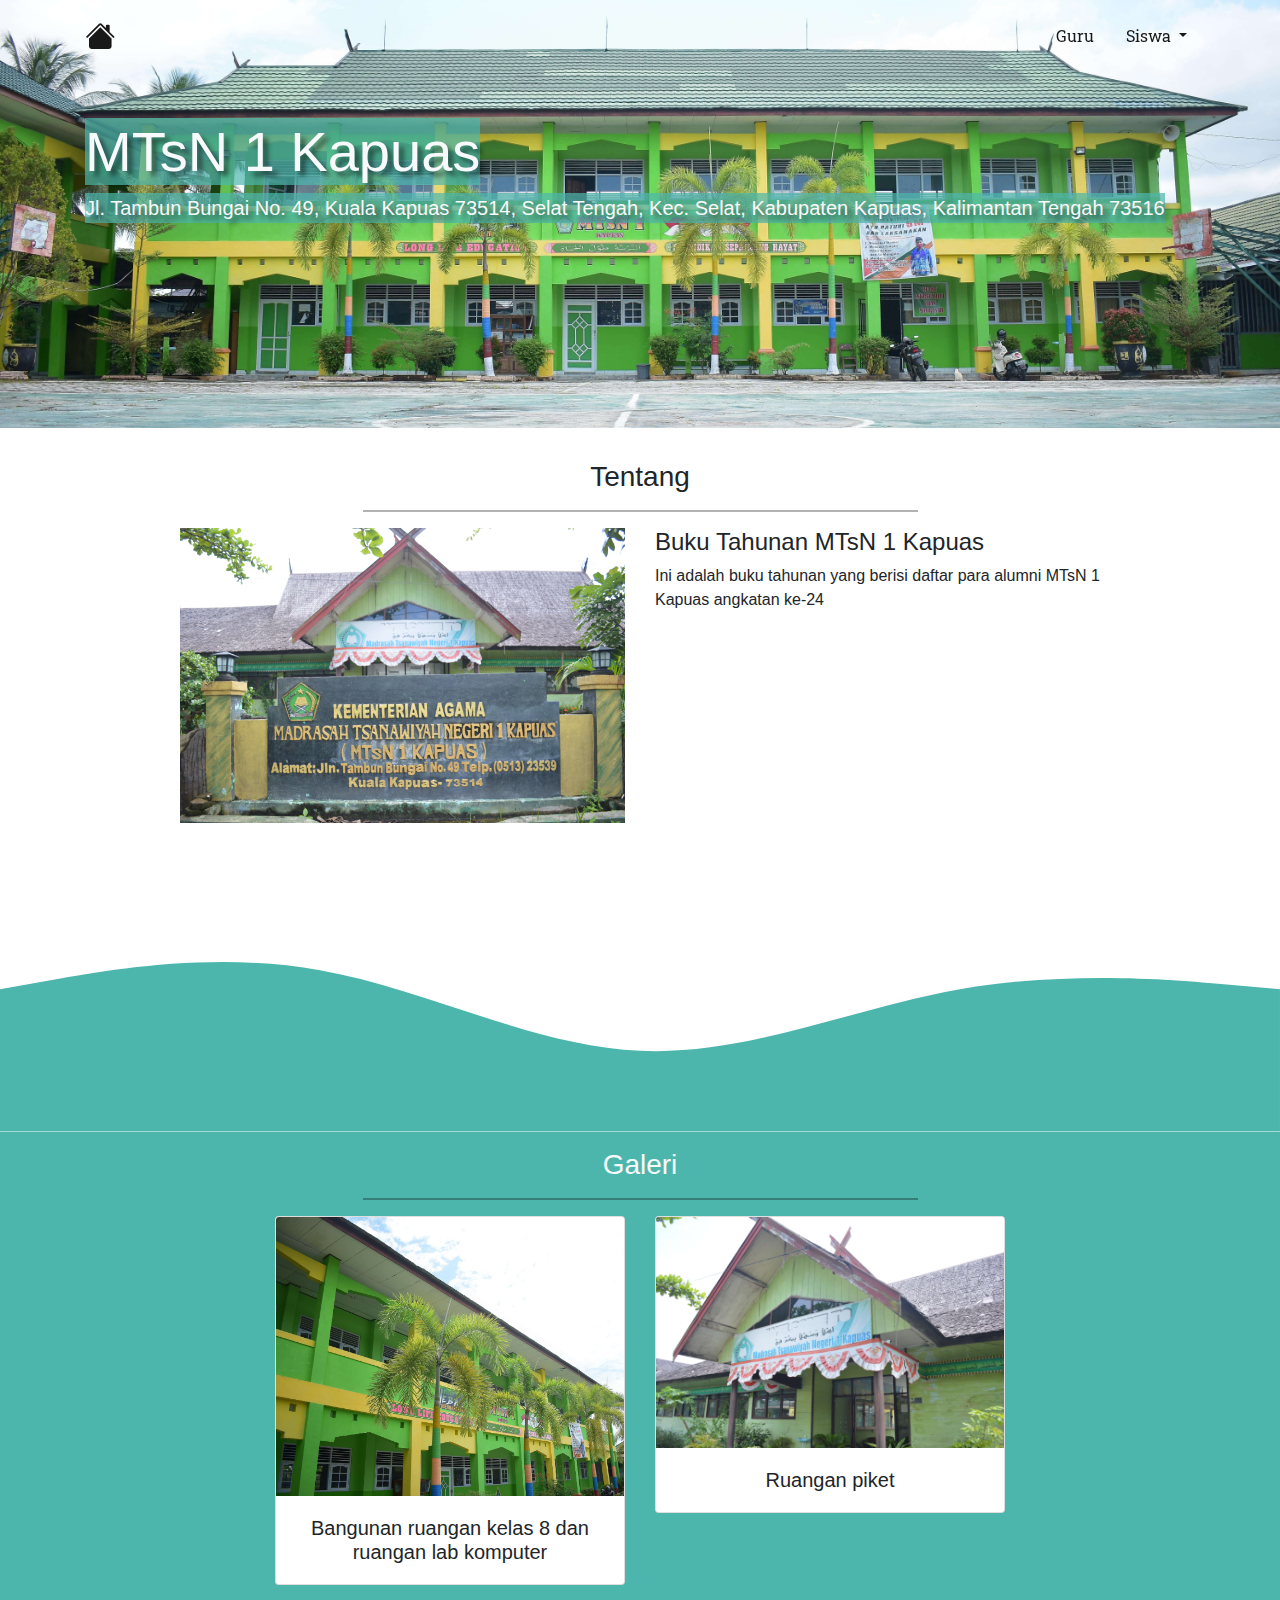
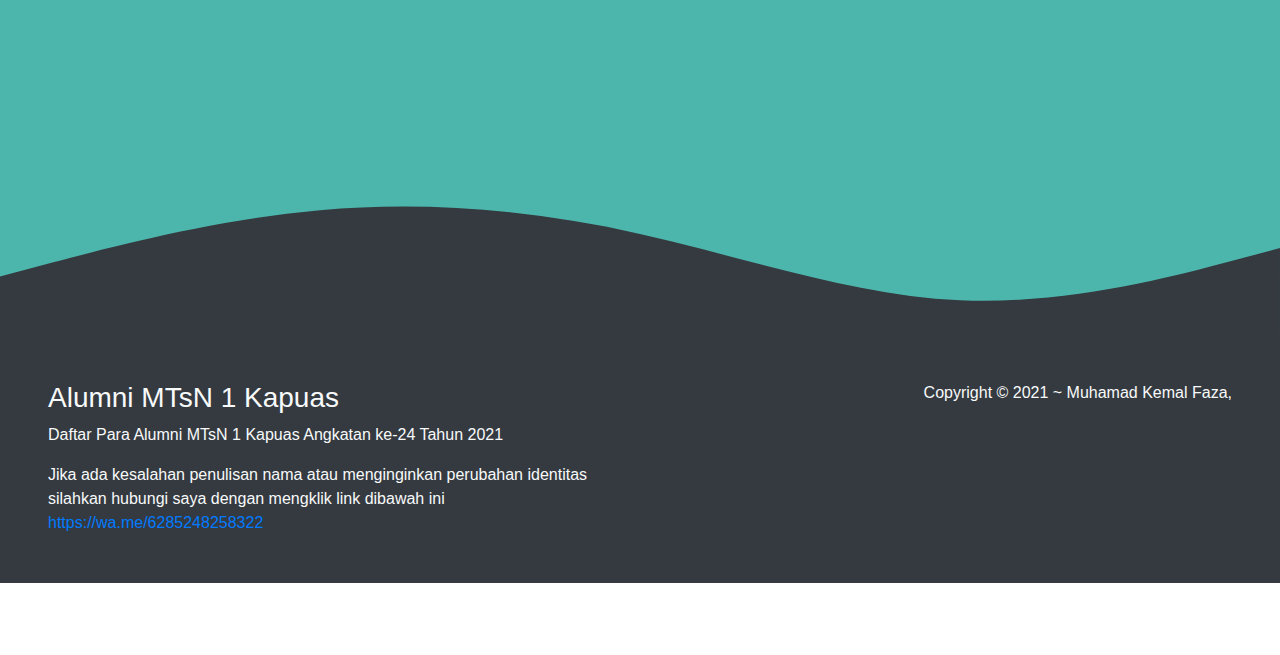
<file: index.html>
<!DOCTYPE html>
<html lang="en">

	<head>
		<!-- Required meta tags -->
		<meta charset="utf-8">
		<meta name="viewport" content="width=device-width, initial-scale=1, shrink-to-fit=no">
		<meta name="description" content="Alumni MTsN 1 Kapuas Angkatan ke-24">
		<meta name="keywords" content="alumni mtsn 1 kapuas angkatan 24">

		<!-- Bootstrap CSS -->
		<link rel="stylesheet" href="css/bootstrap.min.css">

		<!-- Bootstrap Icons -->
		<link rel="stylesheet" href="https://cdn.jsdelivr.net/npm/bootstrap-icons@1.4.1/font/bootstrap-icons.css">

		<!-- Google Fonts -->
		<link rel="preconnect" href="https://fonts.gstatic.com">
		<link href="https://fonts.googleapis.com/css2?family=Roboto+Slab:wght@500&display=swap" rel="stylesheet">

		<!-- Favicon -->
		<link rel="shortcut icon" href="img/logo/favicon.ico">

		<!-- My CSS -->
		<link rel="stylesheet" href="css/style.css">

		<title>Alumni MTsN 1 Kapuas Angkatan ke-24</title>
	</head>

	<body>
		<!-- Navbar -->
		<nav class="navbar navbar-expand-lg navbar-light fixed-top">
			<div class="container">
				<a class="navbar-brand" href="">
					<i class="bi bi-house-fill"></i>
				</a>
				<button class="navbar-toggler" type="button" data-toggle="collapse" data-target="#navbarNavDropdown"
					aria-controls="navbarNavDropdown" aria-expanded="false" aria-label="Toggle navigation">
					<span class="navbar-toggler-icon"></span>
				</button>
				<div class="collapse navbar-collapse" id="navbarNavDropdown">
					<ul class="navbar-nav ml-auto">
						<li class="nav-item active mr-3">
							<a class="nav-link" href="guru.html">Guru</a>
						</li>
						<li class="nav-item dropdown active">
							<a class="nav-link dropdown-toggle" href="#" id="navbarDropdownMenuLink" role="button"
								data-toggle="dropdown" aria-haspopup="true" aria-expanded="false">
								Siswa
							</a>
							<div class="dropdown-menu" aria-labelledby="navbarDropdownMenuLink">
								<a class="dropdown-item" href="siswa/kelas91.html">Kelas 9-1</a>
								<a class="dropdown-item" href="siswa/kelas92.html">Kelas 9-2</a>
								<a class="dropdown-item" href="siswa/kelas93.html">Kelas 9-3</a>
								<a class="dropdown-item" href="siswa/kelas94.html">Kelas 9-4</a>
								<a class="dropdown-item" href="siswa/kelas95.html">Kelas 9-5</a>
								<a class="dropdown-item" href="siswa/kelas96.html">Kelas 9-6</a>
								<a class="dropdown-item" href="siswa/kelas97.html">Kelas 9-7</a>
								<a class="dropdown-item" href="siswa/kelas98.html">Kelas 9-8</a>
							</div>
						</li>
					</ul>
				</div>
			</div>
		</nav>
		<!-- Akhir Navbar -->

		<!-- Jumbotron -->
		<div class="jumbotron jumbotron-fluid">
			<div class="container text-light">
				<h1 class="display-4">MTsN 1 Kapuas</h1>
				<p class="lead">Jl. Tambun Bungai No. 49, Kuala Kapuas 73514, Selat Tengah, Kec. Selat, Kabupaten
					Kapuas, Kalimantan Tengah 73516</p>
			</div>
		</div>
		<!-- Akhir Jumbotron -->

		<!-- About -->
		<section class="about" id="about">
			<div class="container">
				<div class="row text-center">
					<div class="col">
						<h3>Tentang</h3>
						<hr>
					</div>
				</div>
				<div class="row justify-content-center">
					<div class="col-md-5 mb-4">
						<img src="img/home/about.jpg" class="img-fluid">
					</div>
					<div class="col-md-5">
						<h4>Buku Tahunan MTsN 1 Kapuas</h4>
						<p class="text-justify">Ini adalah buku tahunan yang berisi daftar para alumni MTsN 1 Kapuas
							angkatan ke-24</p>
					</div>
				</div>
			</div>
			<svg xmlns="http://www.w3.org/2000/svg" viewBox="0 0 1440 320">
				<path fill="#4db6ac" fill-opacity="1"
					d="M0,160L60,149.3C120,139,240,117,360,138.7C480,160,600,224,720,229.3C840,235,960,181,1080,160C1200,139,1320,149,1380,154.7L1440,160L1440,320L1380,320C1320,320,1200,320,1080,320C960,320,840,320,720,320C600,320,480,320,360,320C240,320,120,320,60,320L0,320Z">
				</path>
			</svg>
		</section>
		<!-- Akhir About -->

		<!-- Galeri -->
		<section class="galeri" id="galeri">
			<div class="container pb-5">
				<div class="row text-center pt-3 text-light">
					<div class="col">
						<h3>Galeri</h3>
						<hr>
					</div>
				</div>
				<div class="row text-center justify-content-center">
					<div class="col-md-4 mb-3">
						<div class="card">
							<img src="img/home/galeri1.jpg" class="card-img-top" alt="Bangunan kelas 8">
							<div class="card-body">
								<h5 class="card-text">Bangunan ruangan kelas 8 dan ruangan lab komputer</h5>
							</div>
						</div>
					</div>
					<div class="col-md-4 mb-3">
						<div class="card">
							<img src="img/home/galeri2.jpg" class="card-img-top" alt="Ruang piket">
							<div class="card-body">
								<h5 class="card-text">Ruangan piket</h5>
							</div>
						</div>
					</div>
				</div>
			</div>
			<svg xmlns="http://www.w3.org/2000/svg" viewBox="0 0 1440 320">
				<path fill="#343A40" fill-opacity="1"
					d="M0,256L60,240C120,224,240,192,360,181.3C480,171,600,181,720,208C840,235,960,277,1080,282.7C1200,288,1320,256,1380,240L1440,224L1440,320L1380,320C1320,320,1200,320,1080,320C960,320,840,320,720,320C600,320,480,320,360,320C240,320,120,320,60,320L0,320Z">
				</path>
			</svg>
		</section>
		<!-- Akhir Galeri -->

		<!-- Footer -->
		<footer>
			<div class="container-fluid bg-dark p-5 text-light">
				<div class="row">
					<div class="col">
						<h3>Alumni MTsN 1 Kapuas</h3>
						<p>Daftar Para Alumni MTsN 1 Kapuas Angkatan ke-24 Tahun 2021</p>
						<p class="mb-0">Jika ada kesalahan penulisan nama atau menginginkan perubahan identitas silahkan
							hubungi saya dengan mengklik link dibawah ini</p>
						<a href="https://wa.me/6285248258322" target="_blank">
							https://wa.me/6285248258322
						</a>
					</div>
					<div class="col">
						<p class="text-right">Copyright © 2021 ~ Muhamad Kemal Faza,</p>
					</div>
				</div>
			</div>
		</footer>
		<!-- Akhir Footer -->




		<!-- jQuery -->
		<script src="https://code.jquery.com/jquery-3.6.0.min.js"
			integrity="sha256-/xUj+3OJU5yExlq6GSYGSHk7tPXikynS7ogEvDej/m4=" crossorigin="anonymous"></script>

		<!-- Bootstrap Bundle -->
		<script src="js/bootstrap.bundle.min.js"></script>


		<!-- My Script -->
		<script src="js/script.js"></script>
	</body>

</html>
</file>
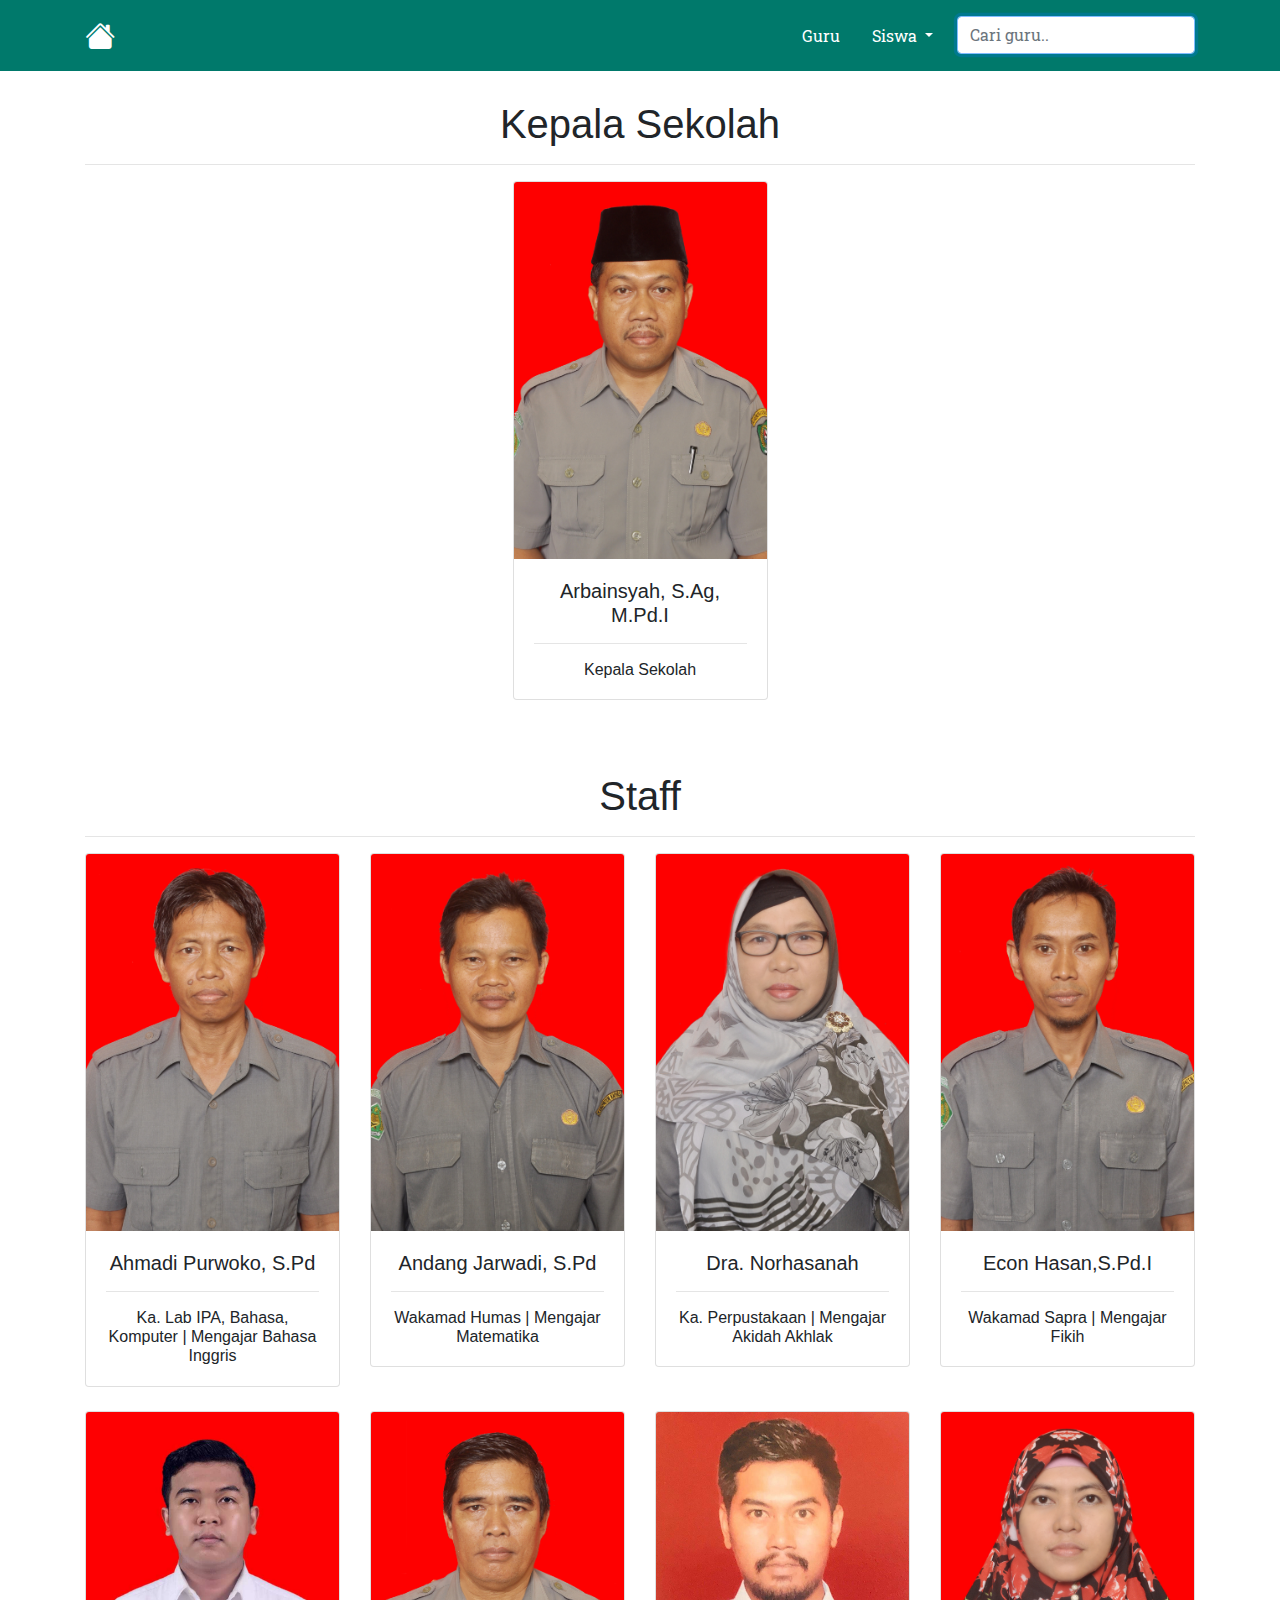
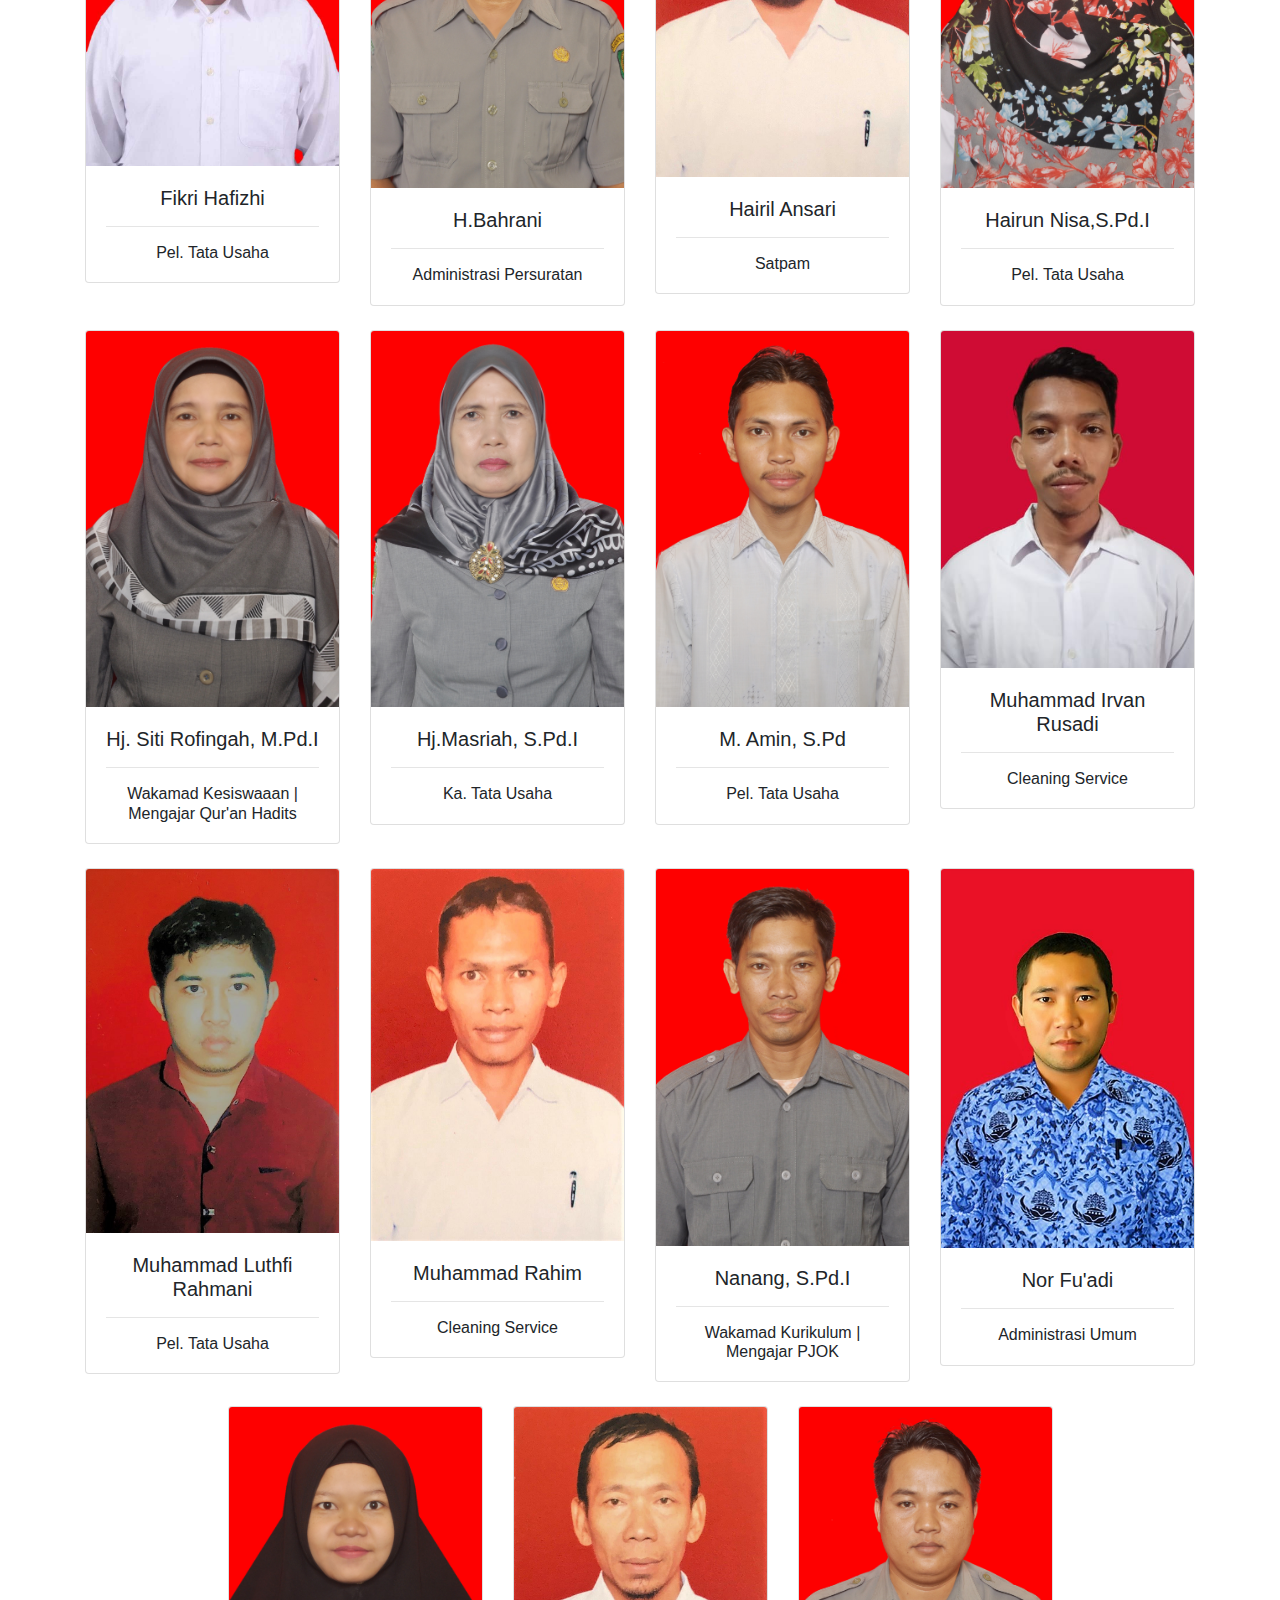
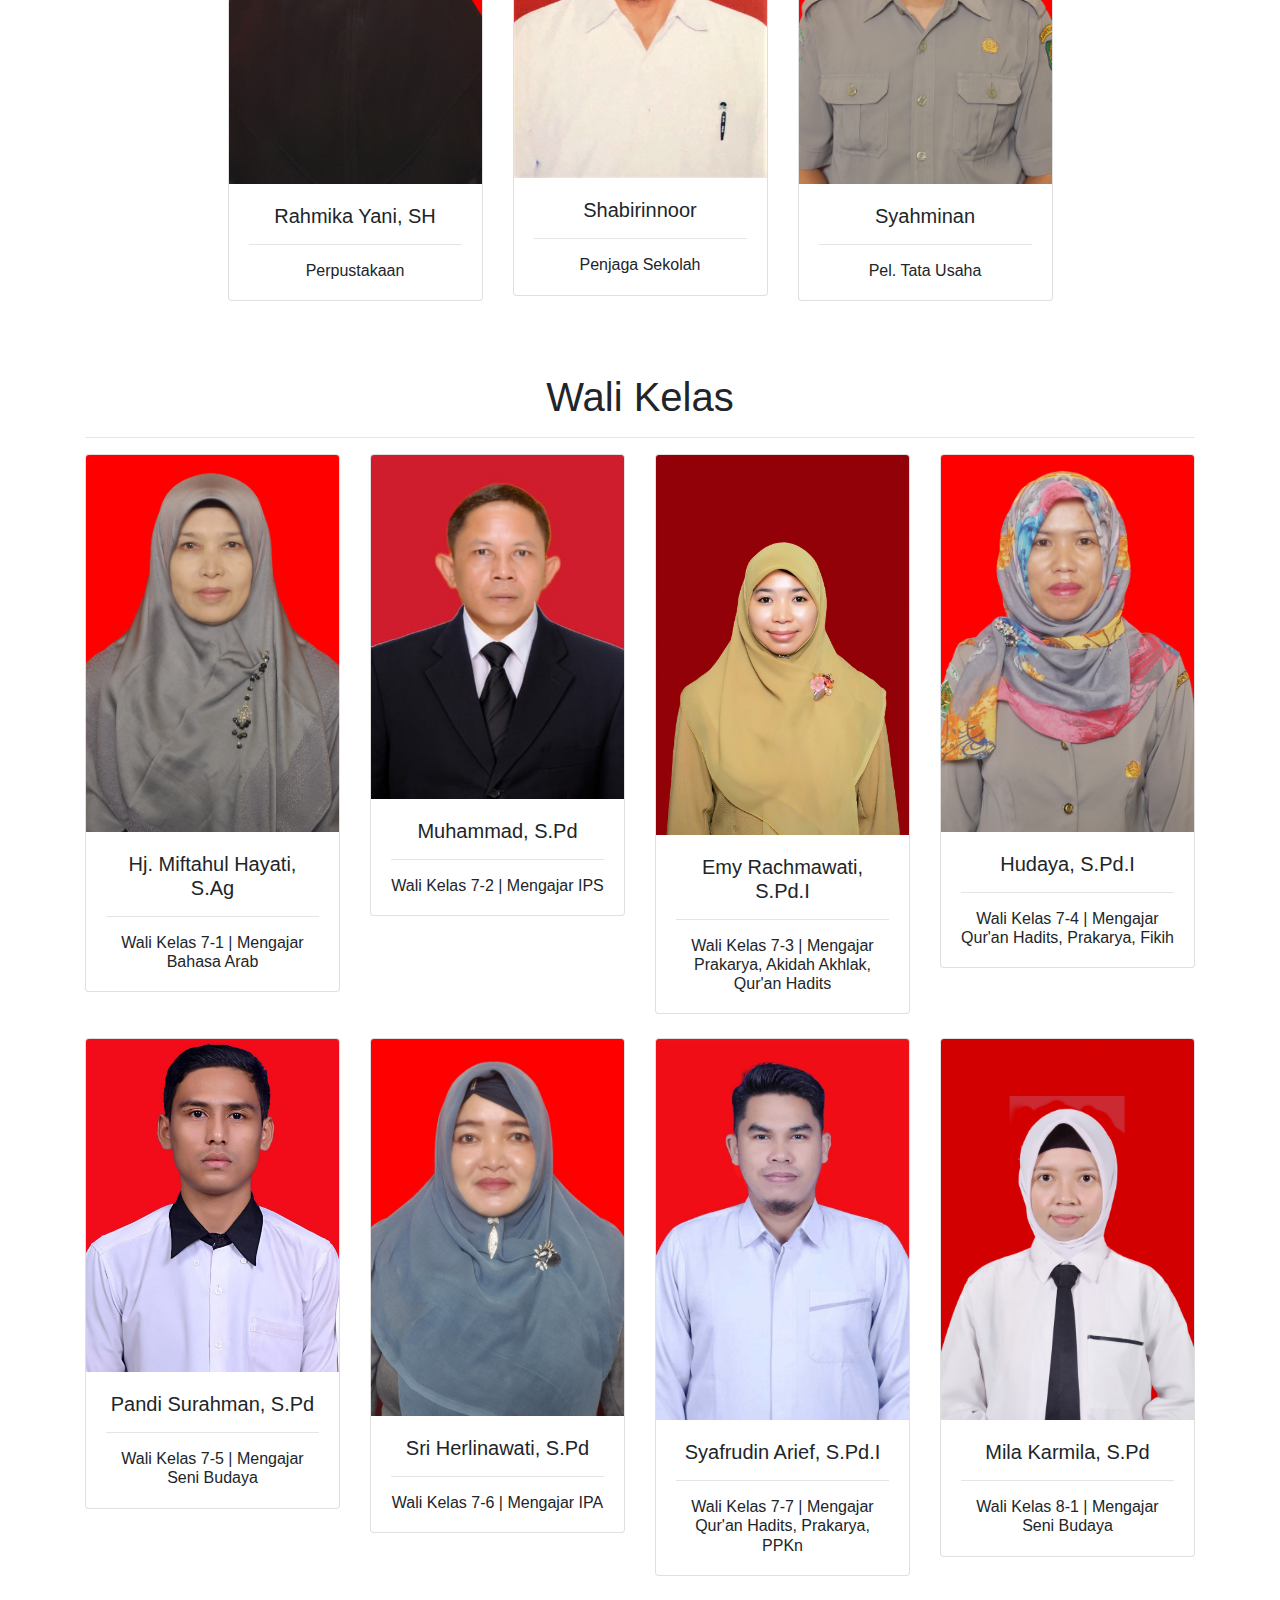
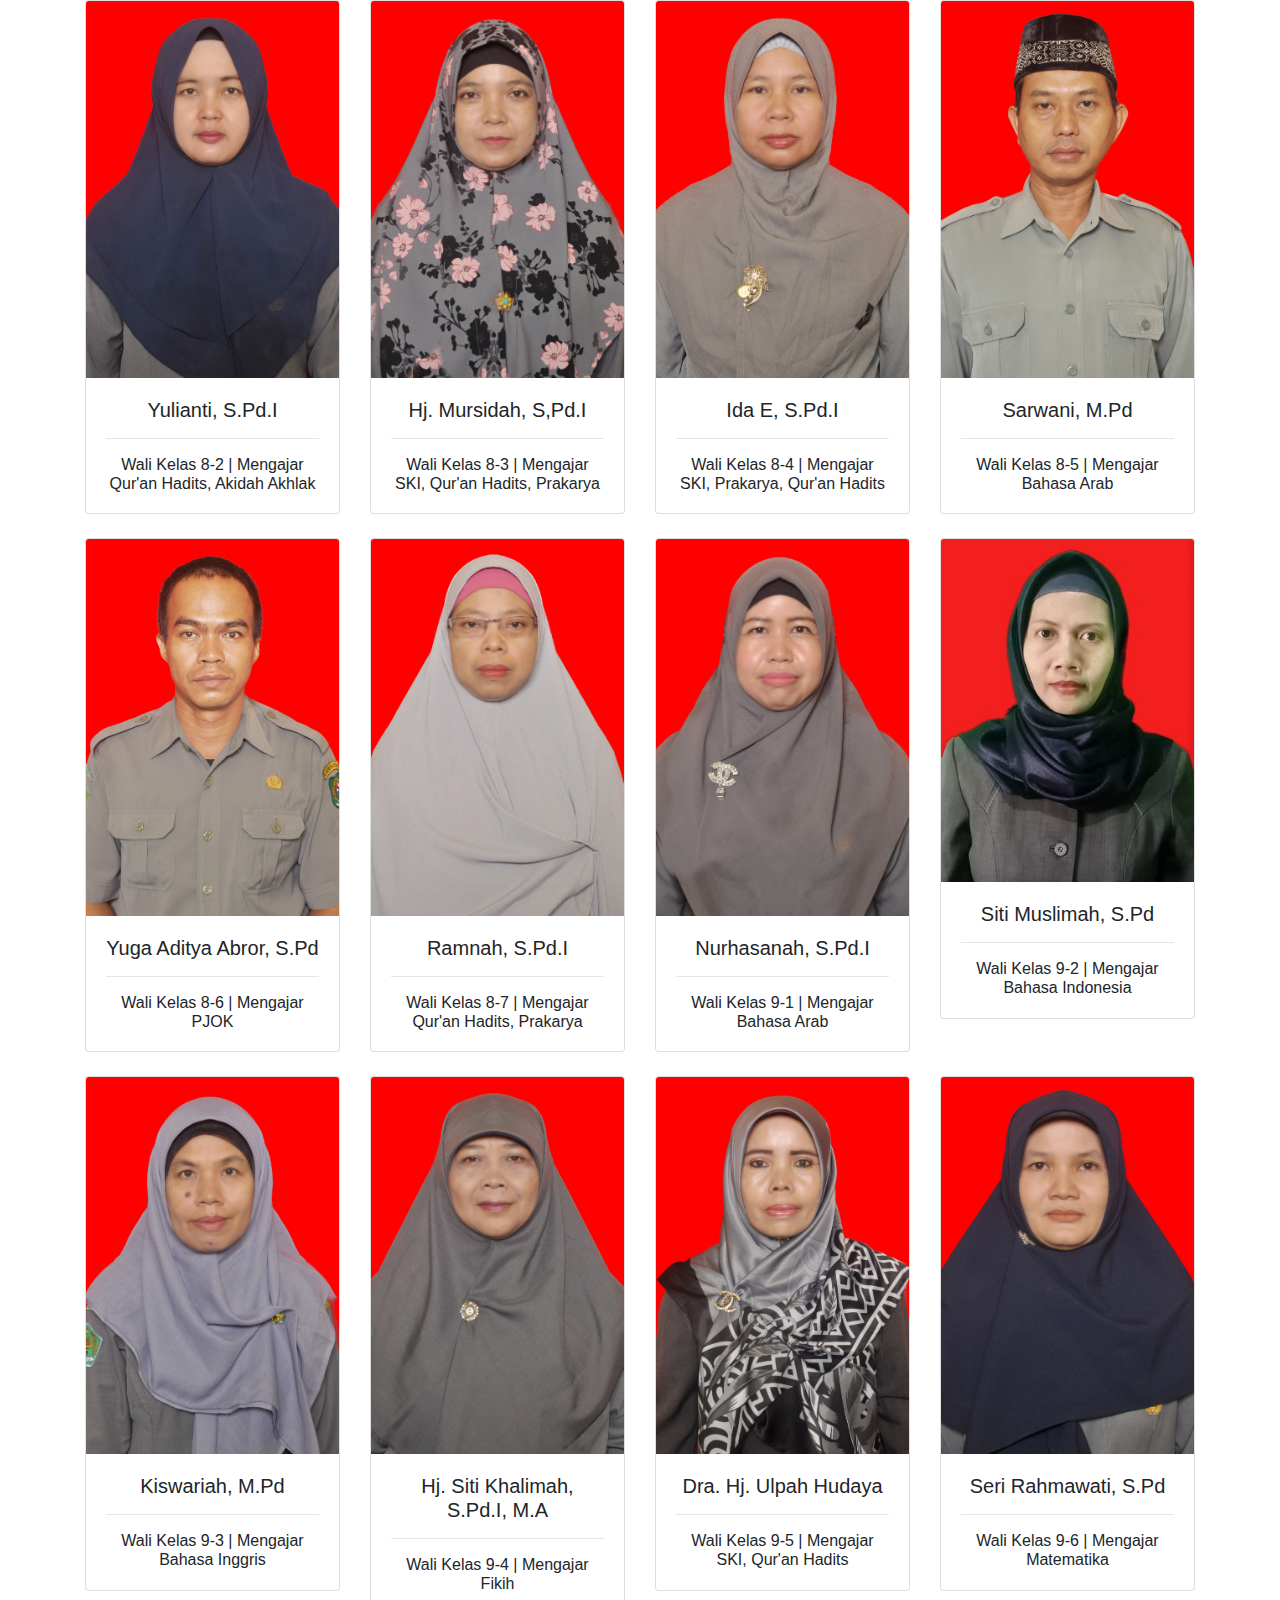
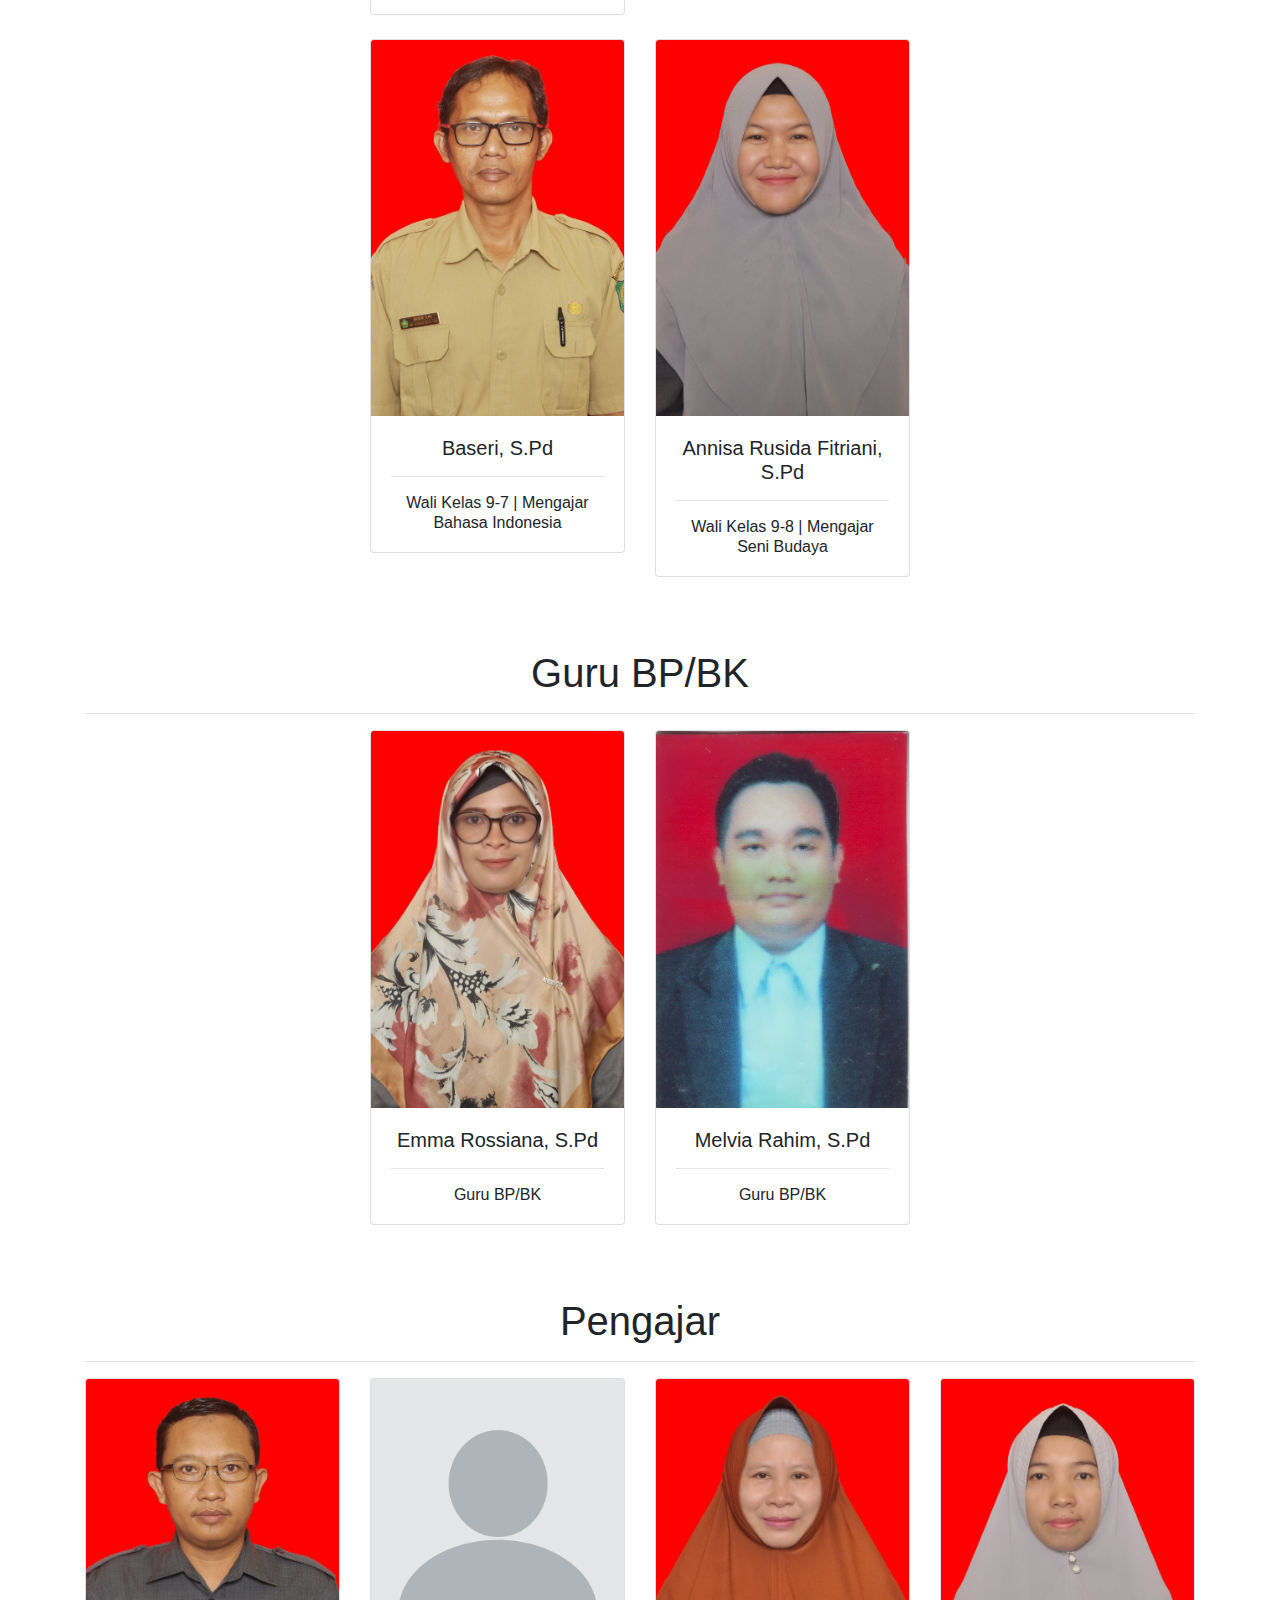
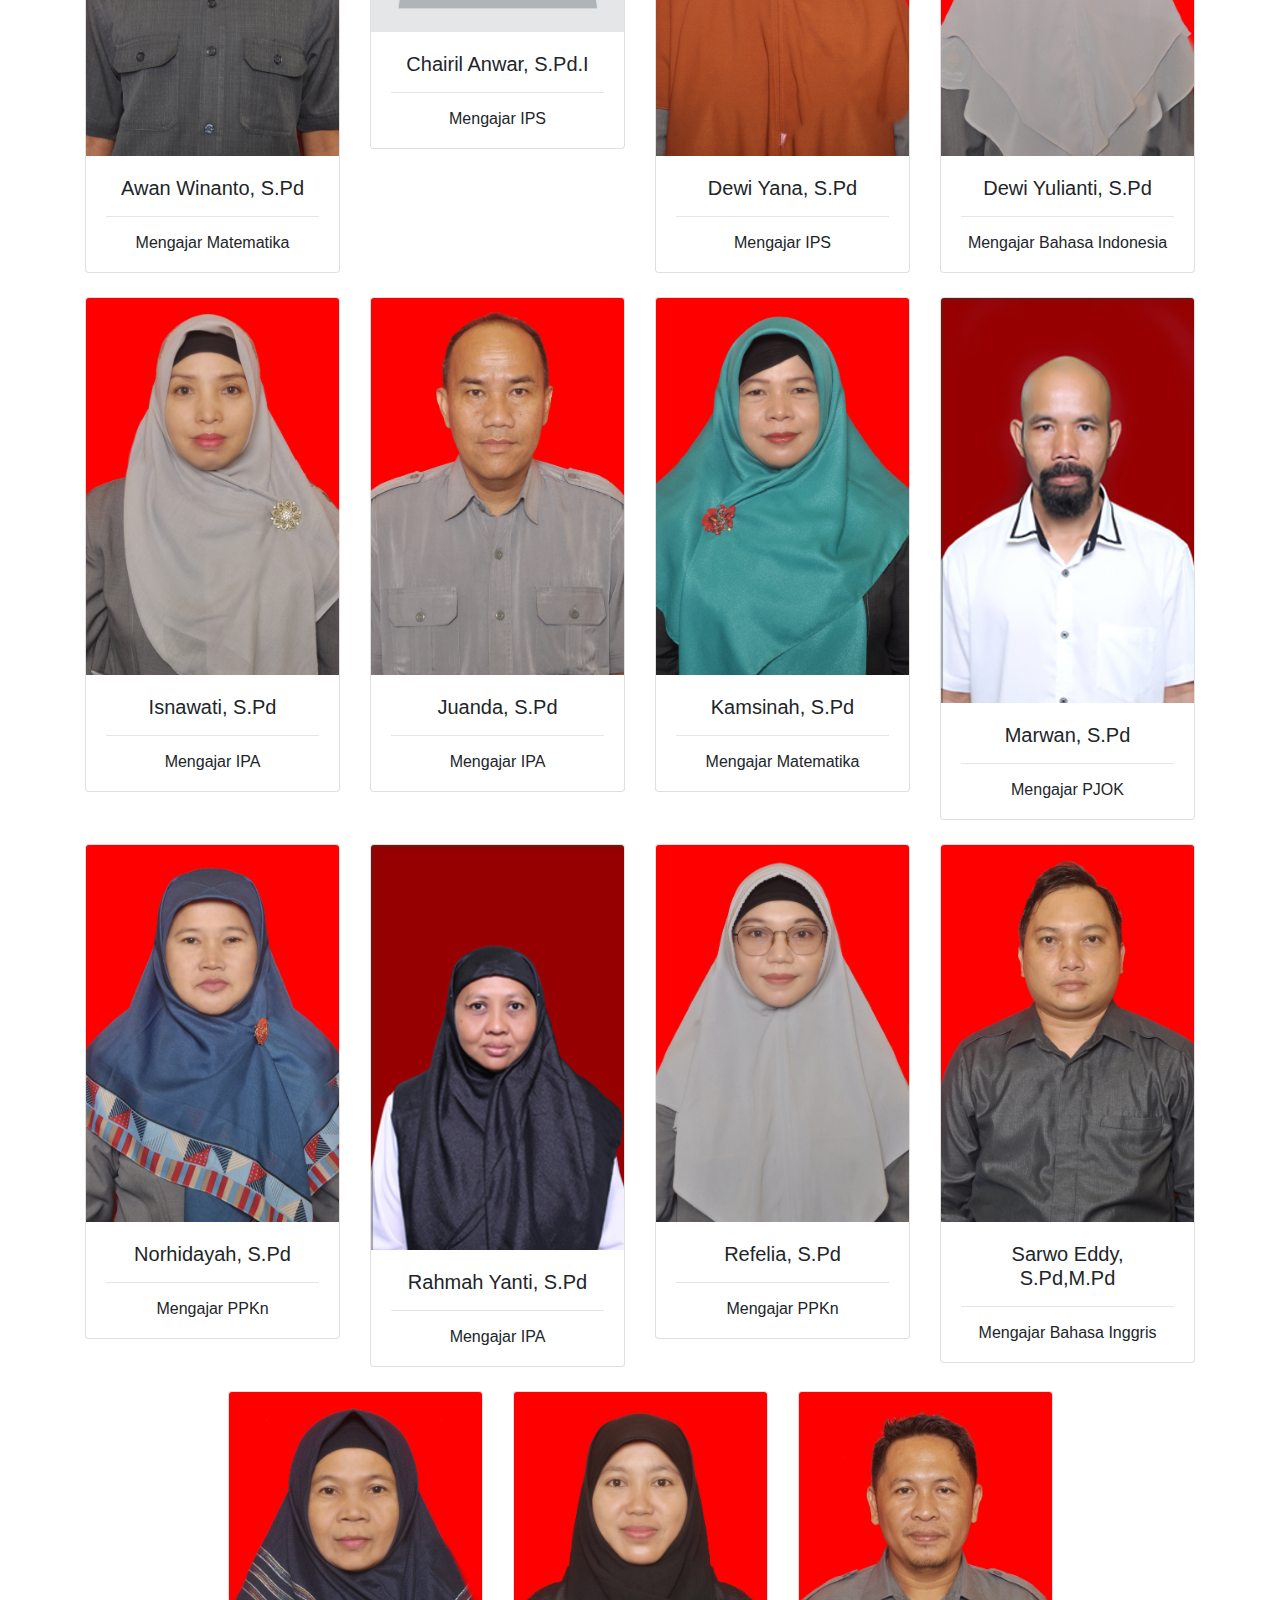
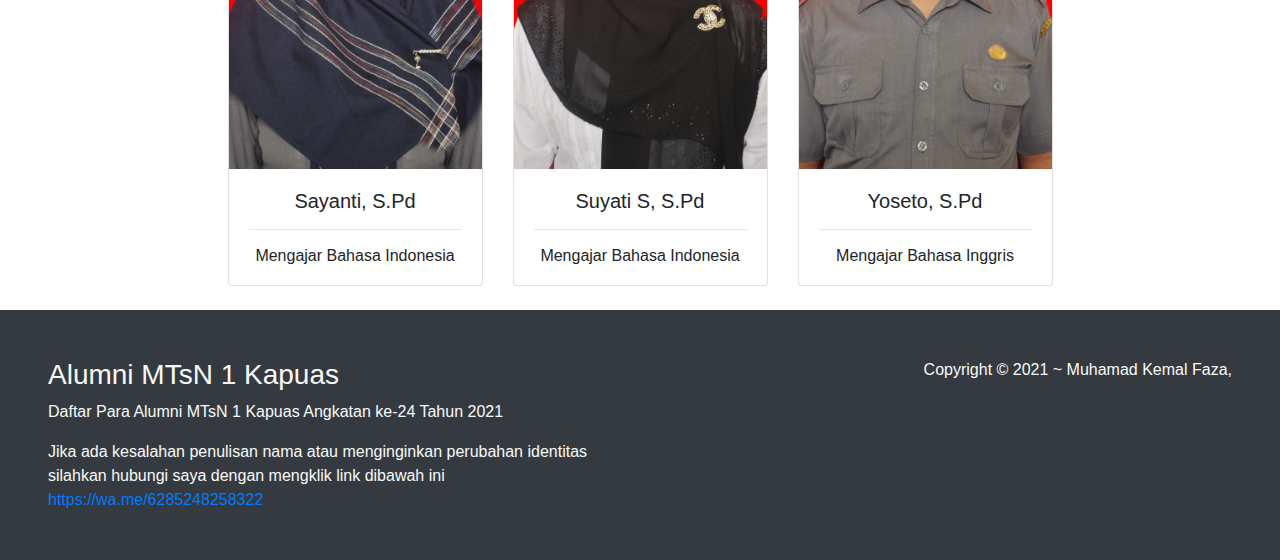
<file: guru.html>
<!DOCTYPE html>
<html lang="en">

	<head>
		<!-- Required meta tags -->
		<meta charset="utf-8">
		<meta name="viewport" content="width=device-width, initial-scale=1, shrink-to-fit=no">
		<meta name="description" content="Daftar Guru MTsN 1 Kapuas Tahun 2021">
		<meta name="keywords" content="daftar guru mtsn 1 kapuas 2021">

		<!-- Bootstrap CSS -->
		<link rel="stylesheet" href="css/bootstrap.min.css">

		<!-- Bootstrap Icons -->
		<link rel="stylesheet" href="https://cdn.jsdelivr.net/npm/bootstrap-icons@1.4.1/font/bootstrap-icons.css">

		<!-- Google Fonts -->
		<link rel="preconnect" href="https://fonts.gstatic.com">
		<link href="https://fonts.googleapis.com/css2?family=Roboto+Slab:wght@500&display=swap" rel="stylesheet">

		<!-- Favicon -->
		<link rel="shortcut icon" href="img/logo/favicon.ico">

		<!-- My CSS -->
		<link rel="stylesheet" href="css/guru.css">

		<title>Alumni MTsN 1 Kapuas Angkatan ke-24 | Daftar Guru</title>
	</head>

	<body>
		<!-- Navbar -->
		<nav class="navbar navbar-expand-lg navbar-dark fixed-top">
			<div class="container">
				<a class="navbar-brand" href="./">
					<i class="bi bi-house-fill"></i>
				</a>
				<button class="navbar-toggler" type="button" data-toggle="collapse" data-target="#navbarNavDropdown"
					aria-controls="navbarNavDropdown" aria-expanded="false" aria-label="Toggle navigation">
					<span class="navbar-toggler-icon"></span>
				</button>
				<div class="collapse navbar-collapse" id="navbarNavDropdown">
					<ul class="navbar-nav ml-auto">
						<li class="nav-item active mr-3">
							<a class="nav-link" href="">Guru</a>
						</li>
						<li class="nav-item dropdown active mr-3">
							<a class="nav-link dropdown-toggle" href="#" id="navbarDropdownMenuLink" role="button"
								data-toggle="dropdown" aria-haspopup="true" aria-expanded="false">
								Siswa
							</a>
							<div class="dropdown-menu mb-3" aria-labelledby="navbarDropdownMenuLink">
								<a class="dropdown-item" href="siswa/kelas91.html">Kelas 9-1</a>
								<a class="dropdown-item" href="siswa/kelas92.html">Kelas 9-2</a>
								<a class="dropdown-item" href="siswa/kelas93.html">Kelas 9-3</a>
								<a class="dropdown-item" href="siswa/kelas94.html">Kelas 9-4</a>
								<a class="dropdown-item" href="siswa/kelas95.html">Kelas 9-5</a>
								<a class="dropdown-item" href="siswa/kelas96.html">Kelas 9-6</a>
								<a class="dropdown-item" href="siswa/kelas97.html">Kelas 9-7</a>
								<a class="dropdown-item" href="siswa/kelas98.html">Kelas 9-8</a>
							</div>
						</li>
						<li class="nav-item">
							<div class="input-group">
								<input type="search" class="form-control" placeholder="Cari guru.." id="keyword"
									autocomplete="off" autofocus>
							</div>
						</li>
					</ul>
				</div>
			</div>
		</nav>
		<!-- Akhir Navbar -->

		<!-- Daftar Guru -->
		<div class="container" id="daftar-guru">
			<!-- Kepala Sekolah -->
			<div class="row text-center mt-5">
				<div class="col">
					<h1>Kepala Sekolah</h1>
					<hr>
				</div>
			</div>
			<div class="row justify-content-center" id="kepala-sekolah"></div>

			<!-- Staff -->
			<div class="row text-center mt-5">
				<div class="col">
					<h1>Staff</h1>
					<hr>
				</div>
			</div>
			<div class="row justify-content-center" id="staff"></div>

			<!-- Wali Kelas -->
			<div class="row text-center mt-5">
				<div class="col">
					<h1>Wali Kelas</h1>
					<hr>
				</div>
			</div>
			<div class="row justify-content-center" id="wali-kelas"></div>

			<!-- Guru BP/BK -->
			<div class="row text-center mt-5">
				<div class="col">
					<h1>Guru BP/BK</h1>
					<hr>
				</div>
			</div>
			<div class="row justify-content-center" id="guru-bp"></div>

			<!-- Guru Lainnya / Pengajar -->
			<div class="row text-center mt-5">
				<div class="col">
					<h1>Pengajar</h1>
					<hr>
				</div>
			</div>
			<div class="row justify-content-center" id="pengajar"></div>
		</div>
		<!-- Akhir Daftar Guru -->

		<!-- Footer -->
		<footer>
			<div class="container-fluid bg-dark p-5 text-light">
				<div class="row">
					<div class="col">
						<h3>Alumni MTsN 1 Kapuas</h3>
						<p>Daftar Para Alumni MTsN 1 Kapuas Angkatan ke-24 Tahun 2021</p>
						<p class="mb-0">Jika ada kesalahan penulisan nama atau menginginkan perubahan identitas silahkan
							hubungi saya dengan mengklik link dibawah ini</p>
						<a href="https://wa.me/6285248258322" target="_blank">
							https://wa.me/6285248258322
						</a>
					</div>
					<div class="col">
						<p class="text-right">Copyright © 2021 ~ Muhamad Kemal Faza,</p>
					</div>
				</div>
			</div>
		</footer>
		<!-- Akhir Footer -->

		<!-- Optional JavaScript; choose one of the two! -->

		<!-- Option 1: jQuery and Bootstrap Bundle (includes Popper) -->
		<script src="https://code.jquery.com/jquery-3.5.1.slim.min.js"
			integrity="sha384-DfXdz2htPH0lsSSs5nCTpuj/zy4C+OGpamoFVy38MVBnE+IbbVYUew+OrCXaRkfj"
			crossorigin="anonymous"></script>
		<script src="js/bootstrap.bundle.min.js"></script>

		<!-- jQuery -->
		<script src="https://code.jquery.com/jquery-3.6.0.min.js"
			integrity="sha256-/xUj+3OJU5yExlq6GSYGSHk7tPXikynS7ogEvDej/m4=" crossorigin="anonymous"></script>

		<!-- My Script -->
		<script src="js/guru.js"></script>
	</body>

</html>
</file>
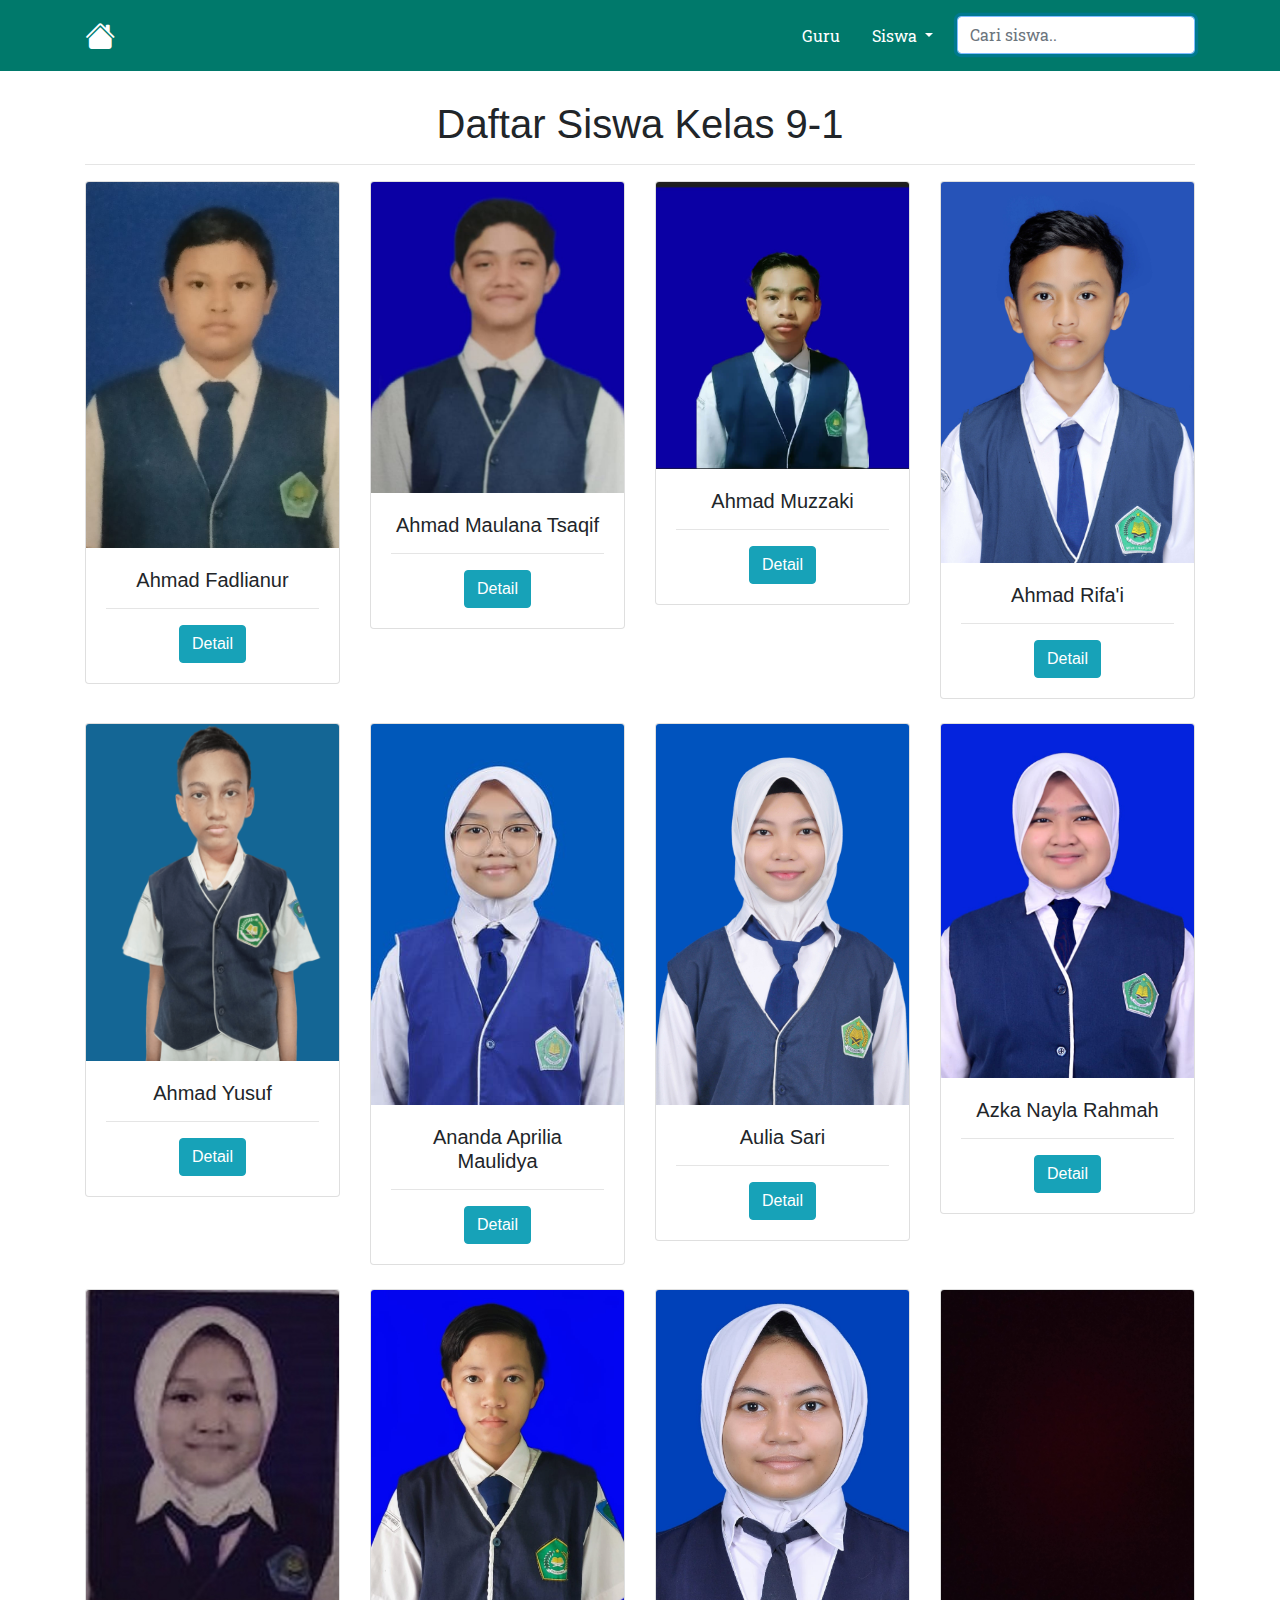
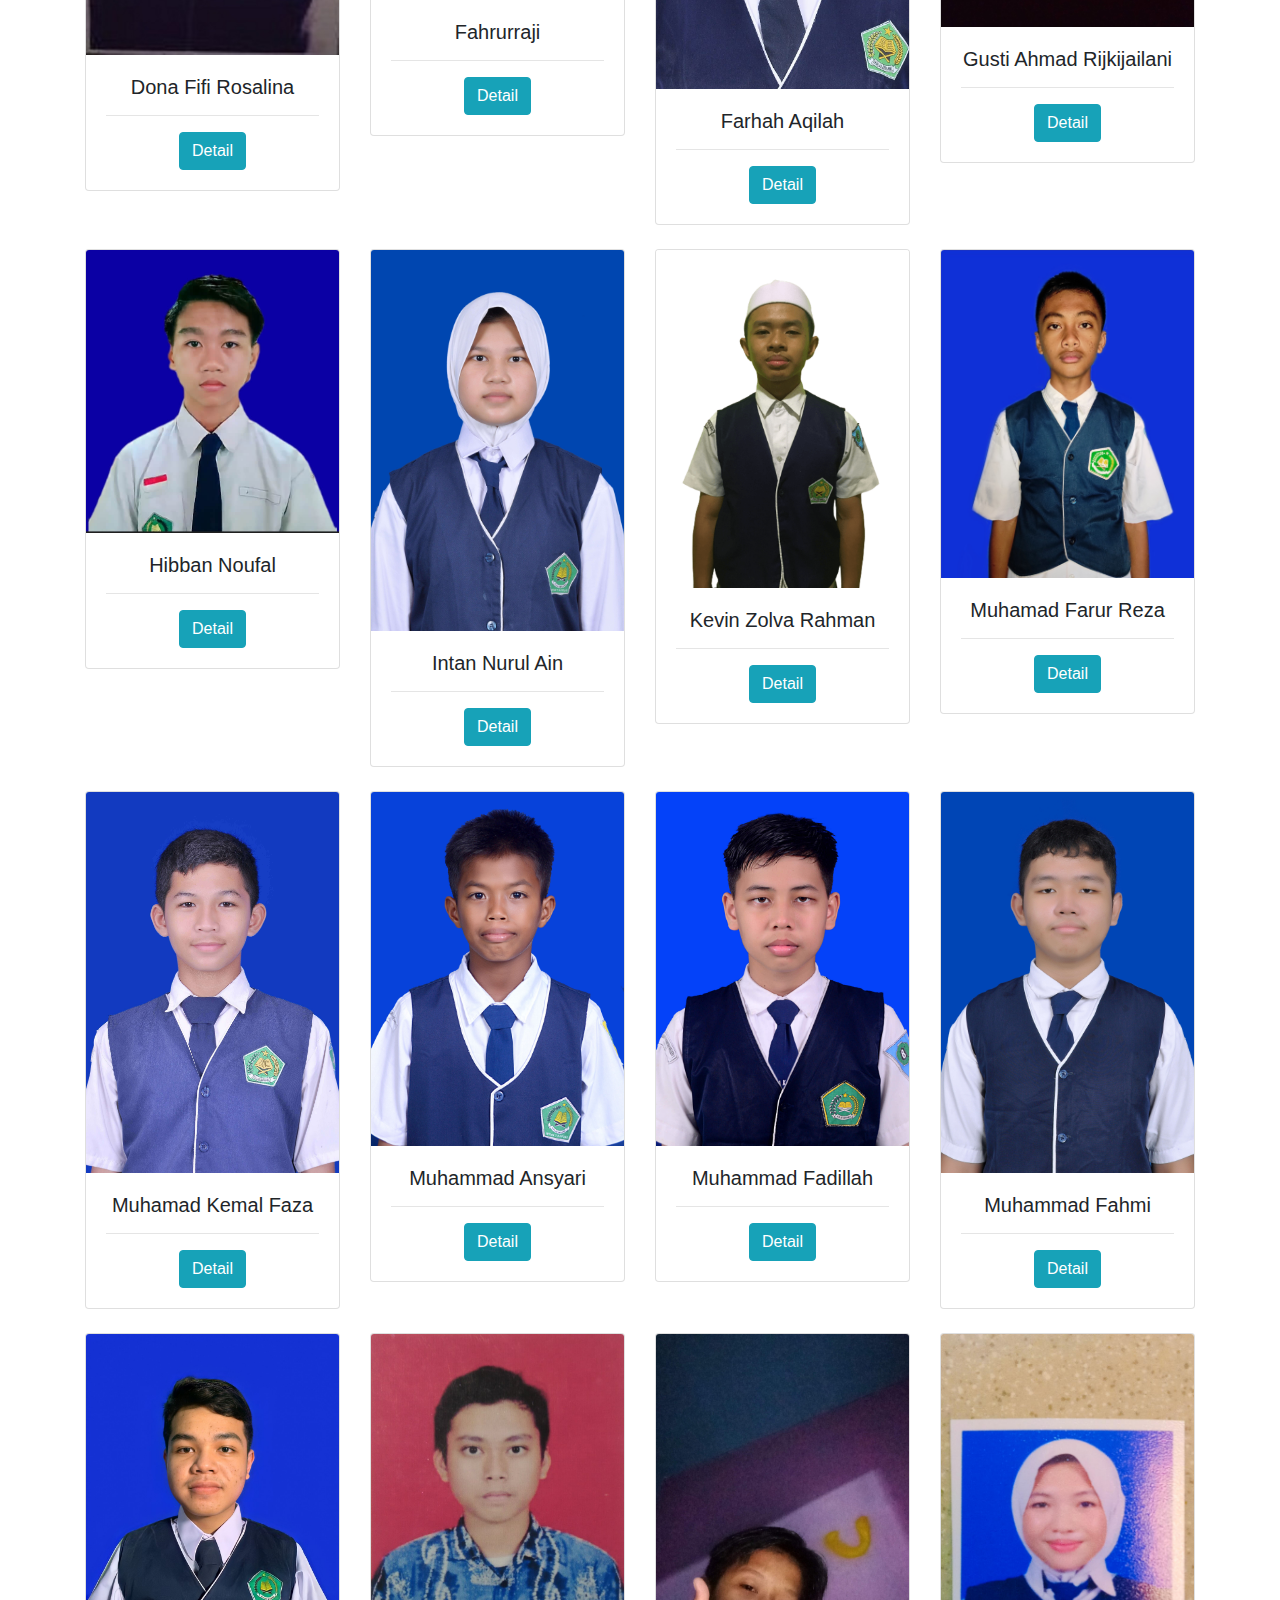
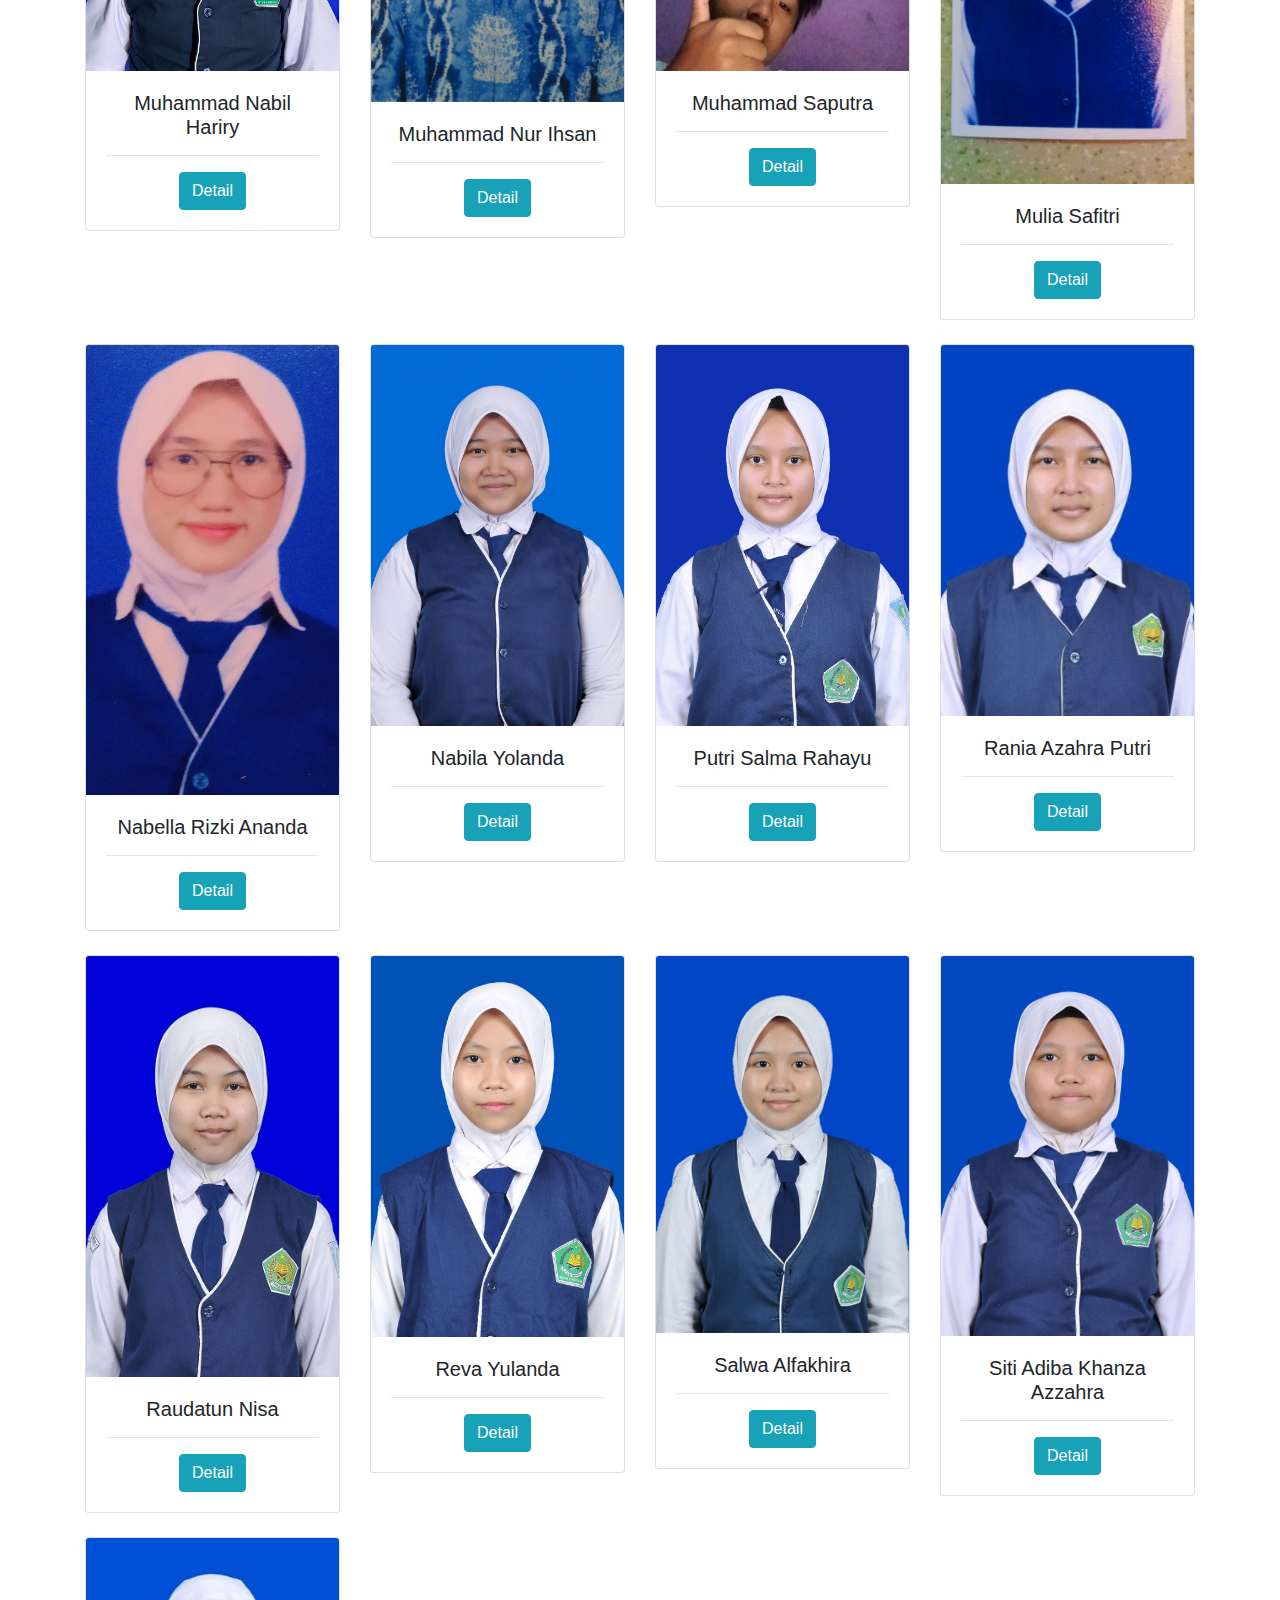
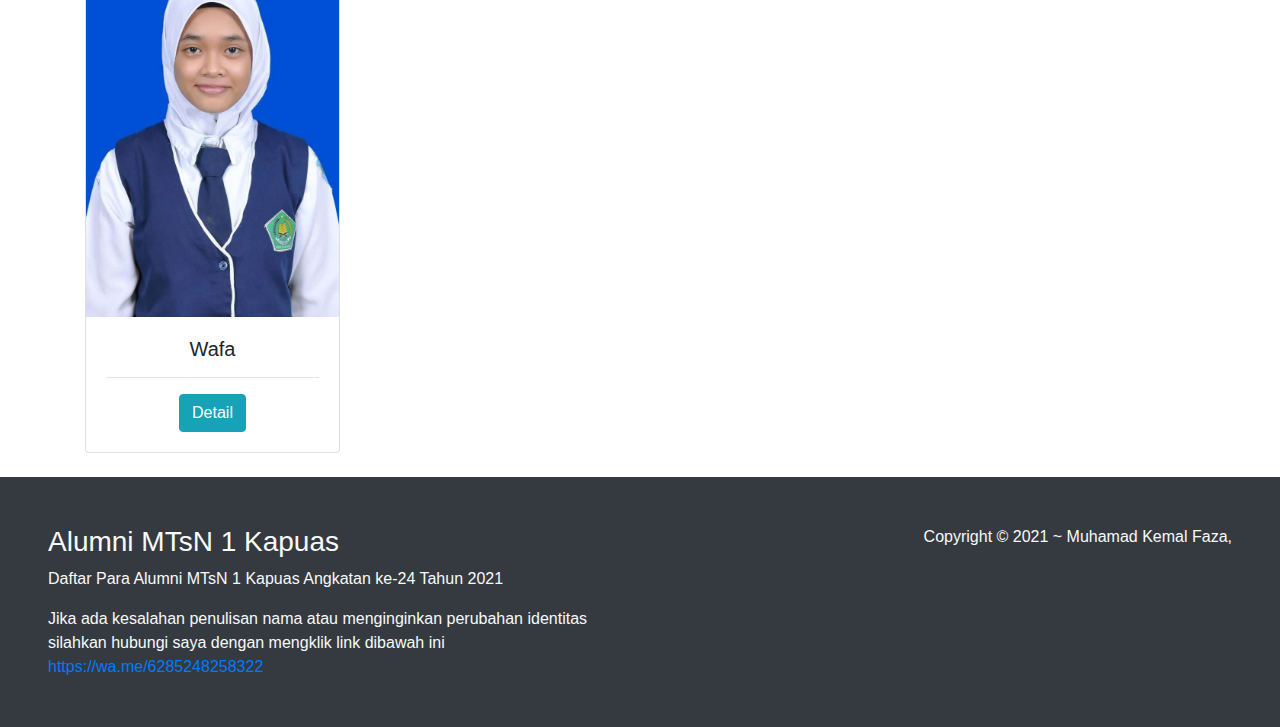
<file: siswa/kelas91.html>
<!DOCTYPE html>
<html lang="en">

	<head>
		<!-- Required meta tags -->
		<meta charset="utf-8">
		<meta name="viewport" content="width=device-width, initial-scale=1, shrink-to-fit=no">
		<meta name="description" content="Alumni MTsN 1 Kapuas Angkatan ke-24 | Kelas 9-1">
		<meta name="keywords" content="alumni mtsn 1 kapuas angkatan 24 kelas 91">

		<!-- Bootstrap CSS -->
		<link rel="stylesheet" href="../css/bootstrap.min.css">

		<!-- Bootstrap Icons -->
		<link rel="stylesheet" href="https://cdn.jsdelivr.net/npm/bootstrap-icons@1.4.1/font/bootstrap-icons.css">

		<!-- Google Fonts -->
		<link rel="preconnect" href="https://fonts.gstatic.com">
		<link href="https://fonts.googleapis.com/css2?family=Roboto+Slab:wght@500&display=swap" rel="stylesheet">

		<!-- Favicon -->
		<link rel="shortcut icon" href="../img/logo/favicon.ico">

		<!-- My CSS -->
		<link rel="stylesheet" href="../css/siswa.css">

		<title>Alumni MTsN 1 Kapuas Angkatan ke-24 | Kelas 9-1</title>
	</head>

	<body>


		<!-- jQuery -->
		<script src="https://code.jquery.com/jquery-3.6.0.min.js"
			integrity="sha256-/xUj+3OJU5yExlq6GSYGSHk7tPXikynS7ogEvDej/m4=" crossorigin="anonymous"></script>

		<!-- Bootstrap Bundle -->
		<script src="../js/bootstrap.bundle.min.js"></script>

		<!-- My Script -->
		<script src="../js/siswa.js"></script>
		<script>
			tampilBodySiswa("9-1")
		</script>
	</body>

</html>
</file>
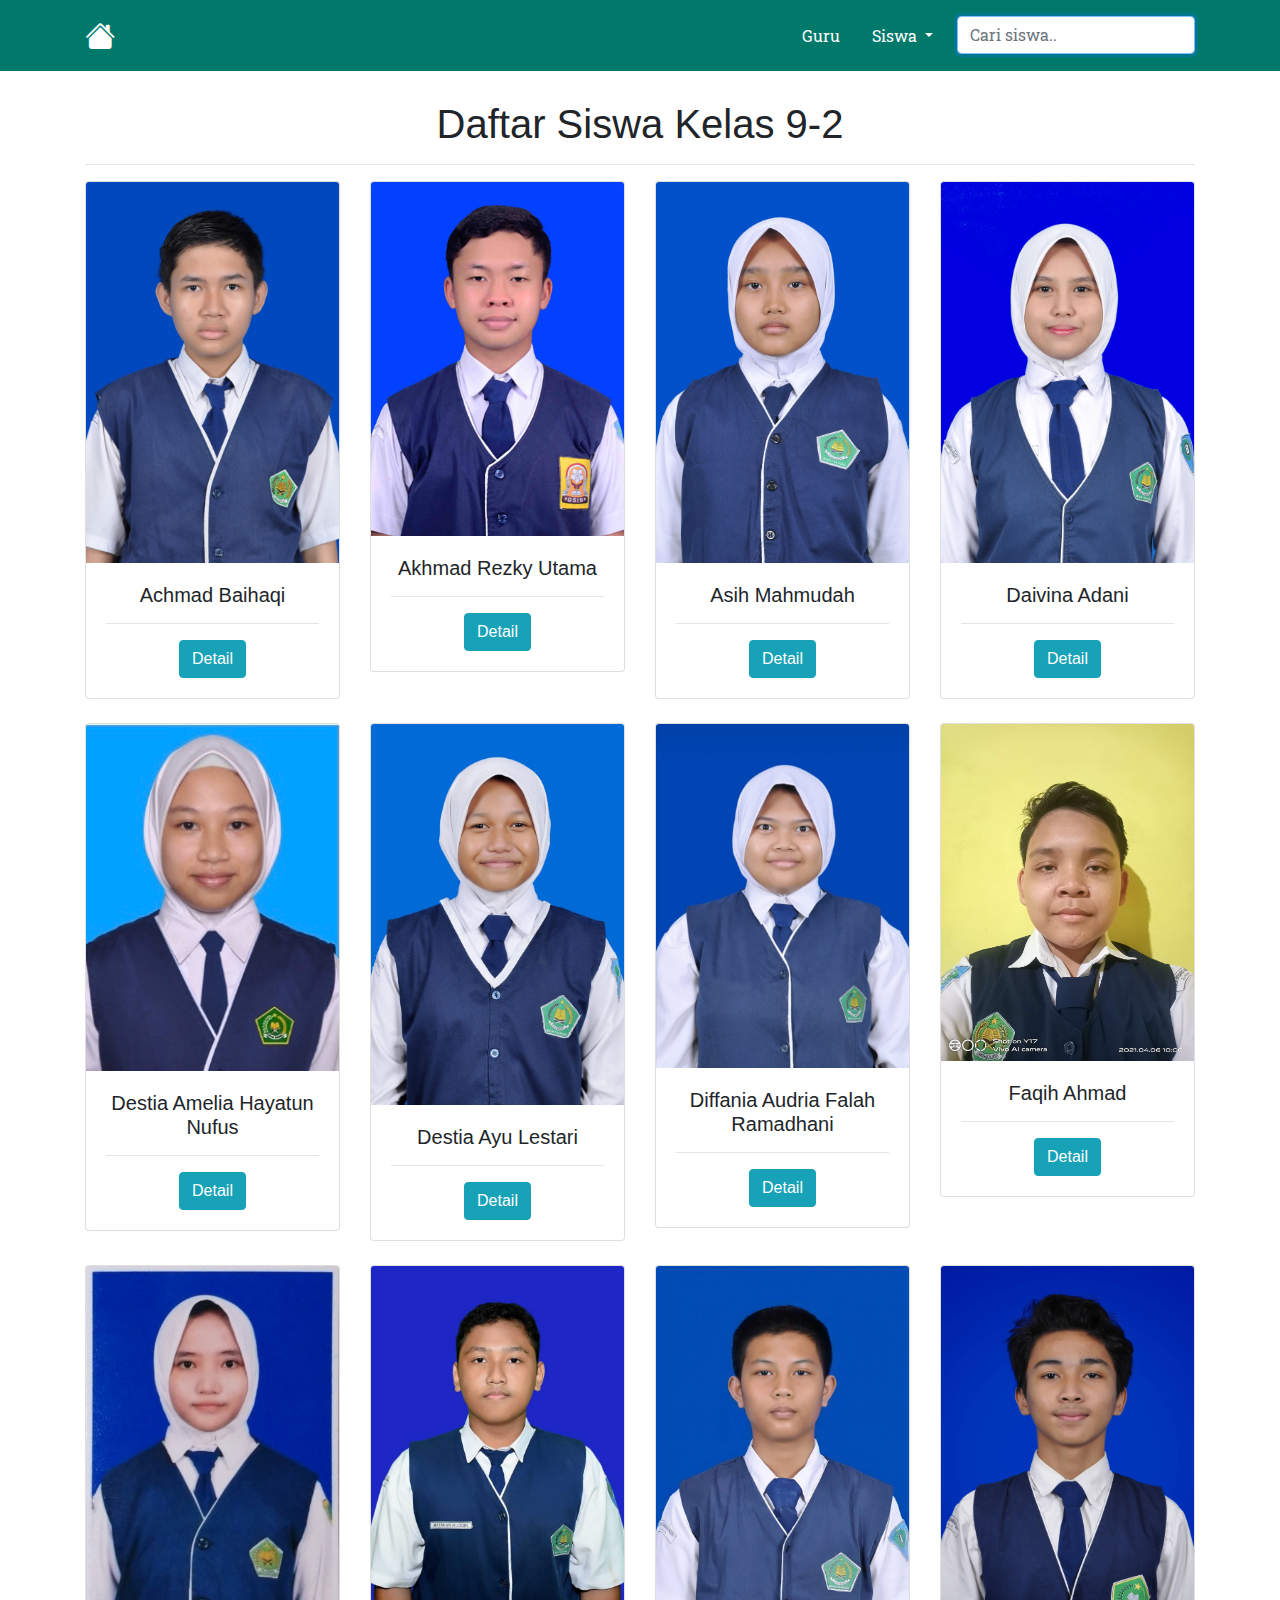
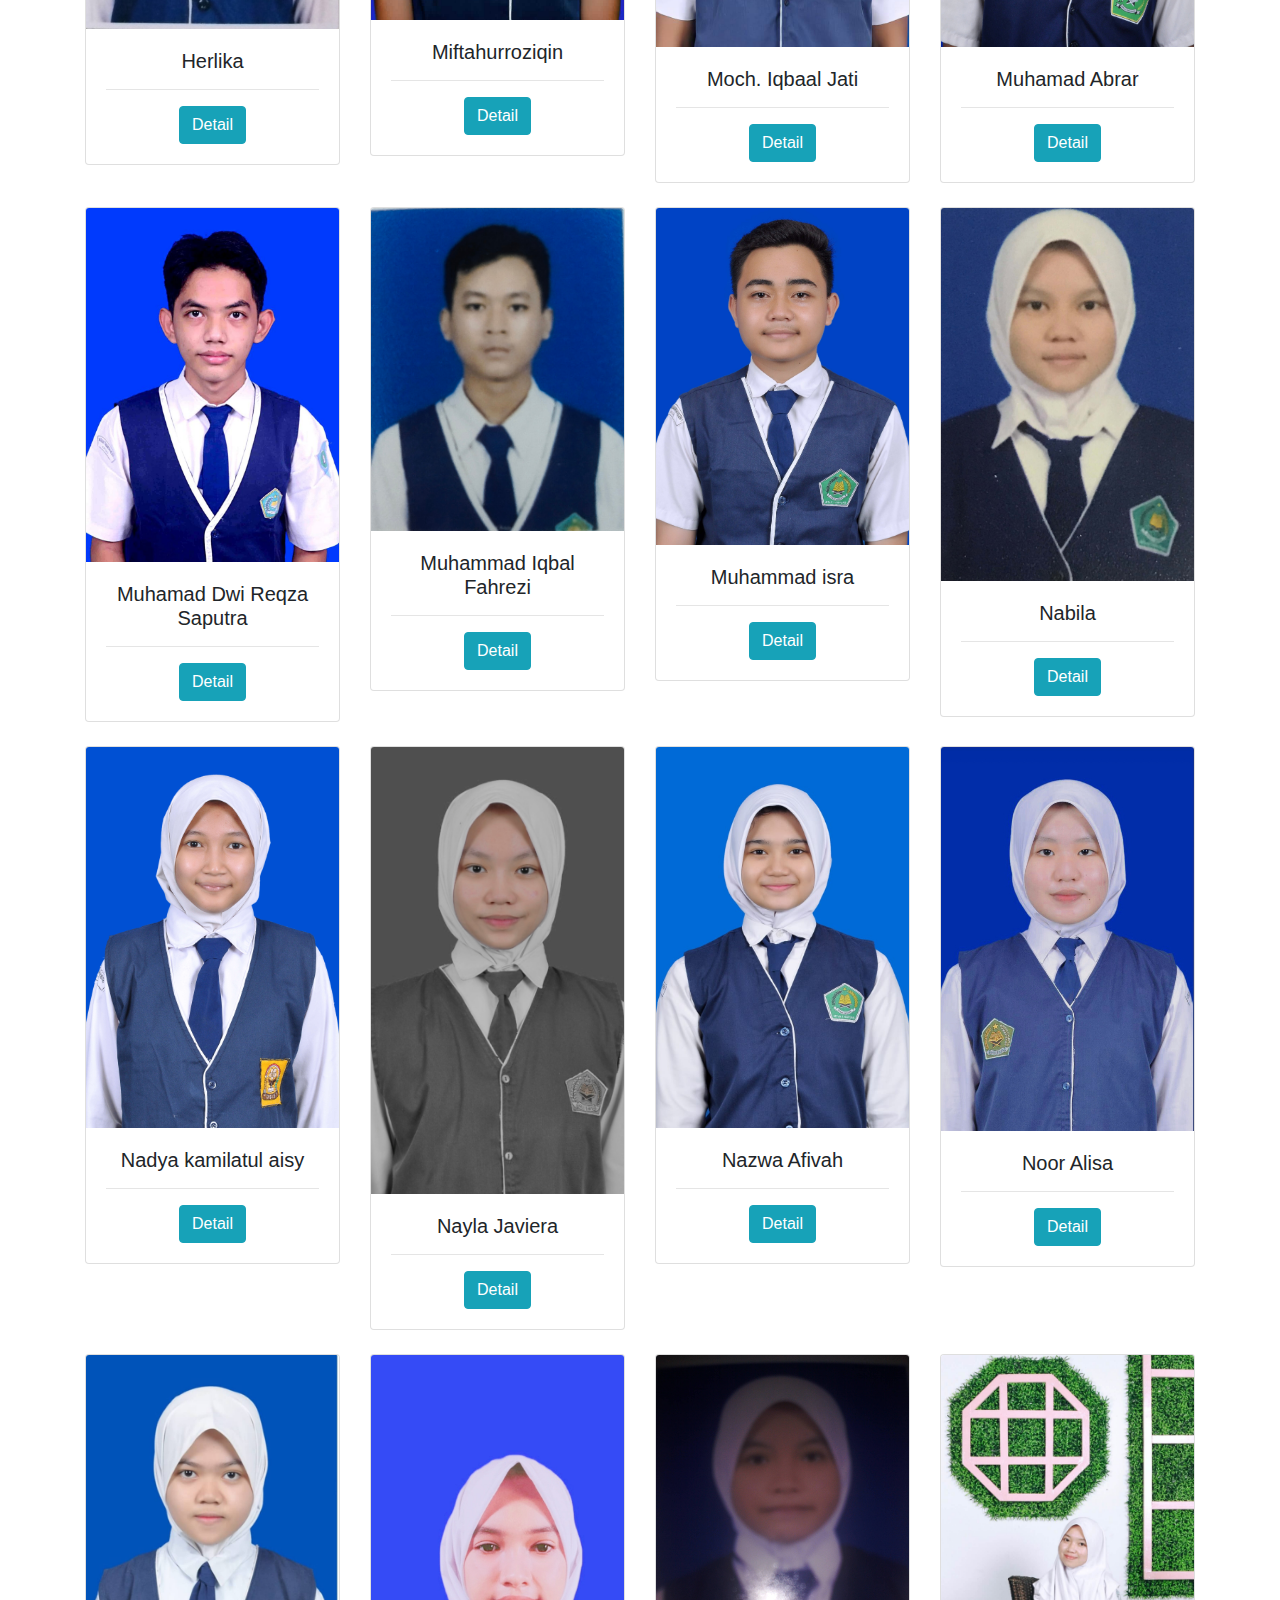
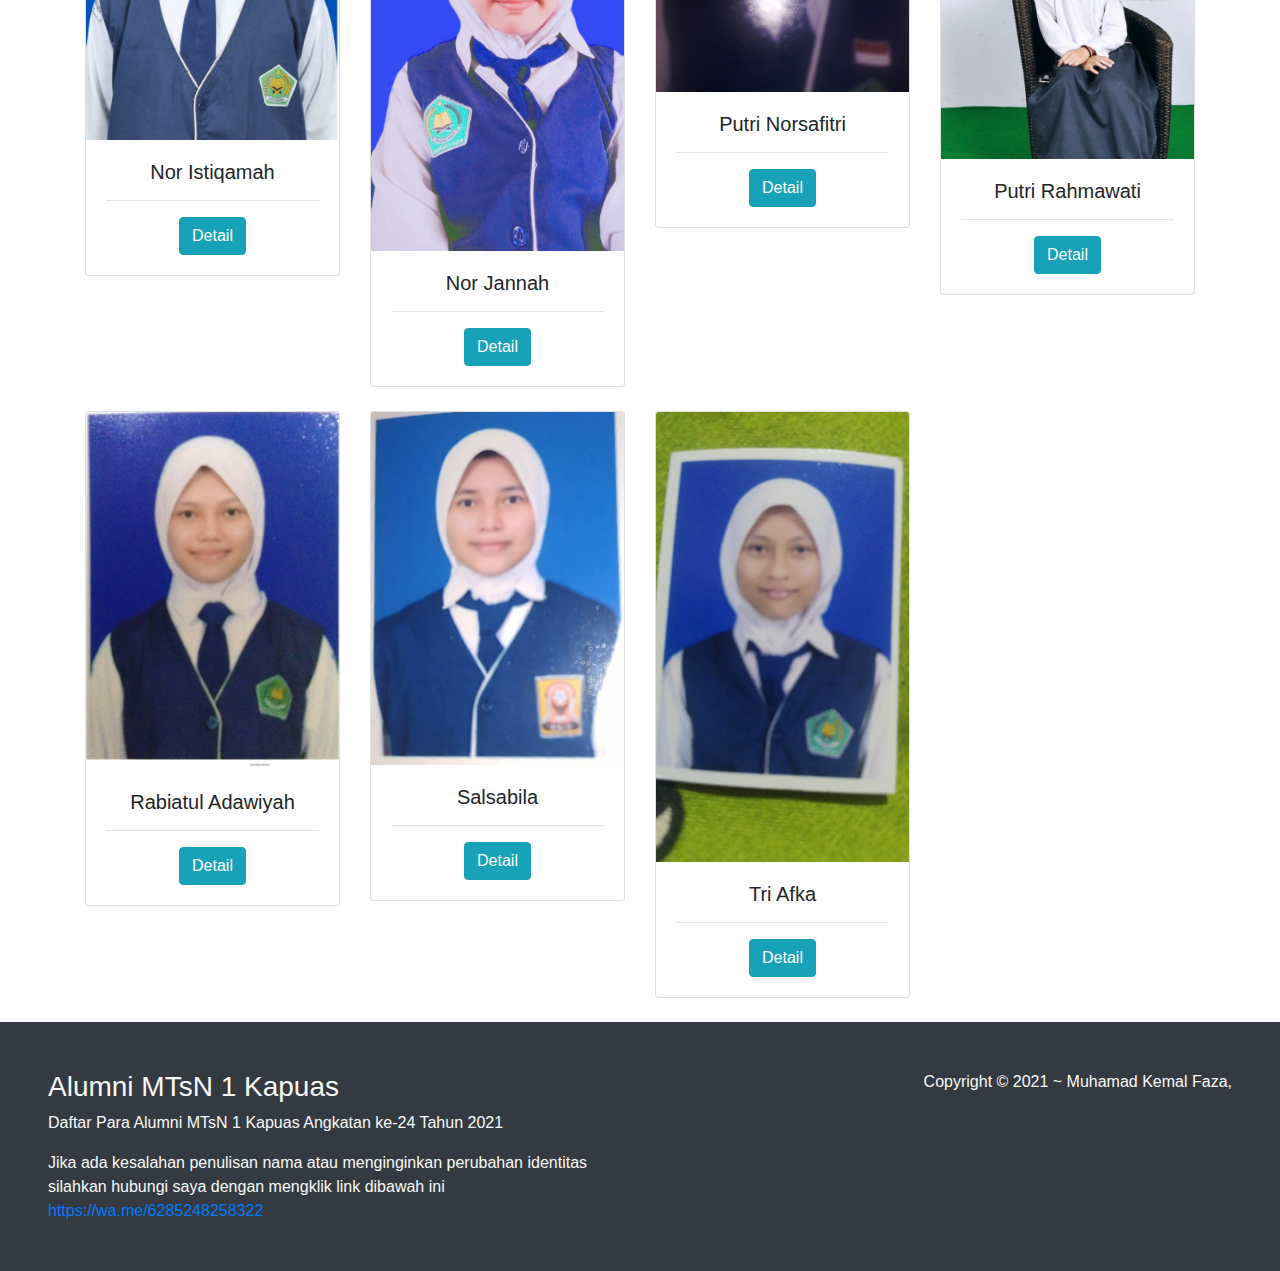
<file: siswa/kelas92.html>
<!DOCTYPE html>
<html lang="en">

	<head>
		<!-- Required meta tags -->
		<meta charset="utf-8">
		<meta name="viewport" content="width=device-width, initial-scale=1, shrink-to-fit=no">
		<meta name="description" content="Alumni MTsN 1 Kapuas Angkatan ke-24 | Kelas 9-2">
		<meta name="keywords" content="alumni mtsn 1 kapuas angkatan 24 kelas 92">

		<!-- Bootstrap CSS -->
		<link rel=" stylesheet" href="../css/bootstrap.min.css">

		<!-- Bootstrap Icons -->
		<link rel="stylesheet" href="https://cdn.jsdelivr.net/npm/bootstrap-icons@1.4.1/font/bootstrap-icons.css">

		<!-- Google Fonts -->
		<link rel="preconnect" href="https://fonts.gstatic.com">
		<link href="https://fonts.googleapis.com/css2?family=Roboto+Slab:wght@500&display=swap" rel="stylesheet">

		<!-- Favicon -->
		<link rel="shortcut icon" href="../img/logo/favicon.ico">

		<!-- My CSS -->
		<link rel="stylesheet" href="../css/siswa.css">

		<title>Alumni MTsN 1 Kapuas Angkatan ke-24 | Kelas 9-2</title>
	</head>

	<body>


		<!-- jQuery -->
		<script src="https://code.jquery.com/jquery-3.6.0.min.js"
			integrity="sha256-/xUj+3OJU5yExlq6GSYGSHk7tPXikynS7ogEvDej/m4=" crossorigin="anonymous"></script>

		<!-- Bootstrap Bundle -->
		<script src="../js/bootstrap.bundle.min.js"></script>

		<!-- My Script -->
		<script src="../js/siswa.js"></script>
		<script>
			tampilBodySiswa("9-2")
		</script>
	</body>

</html>
</file>
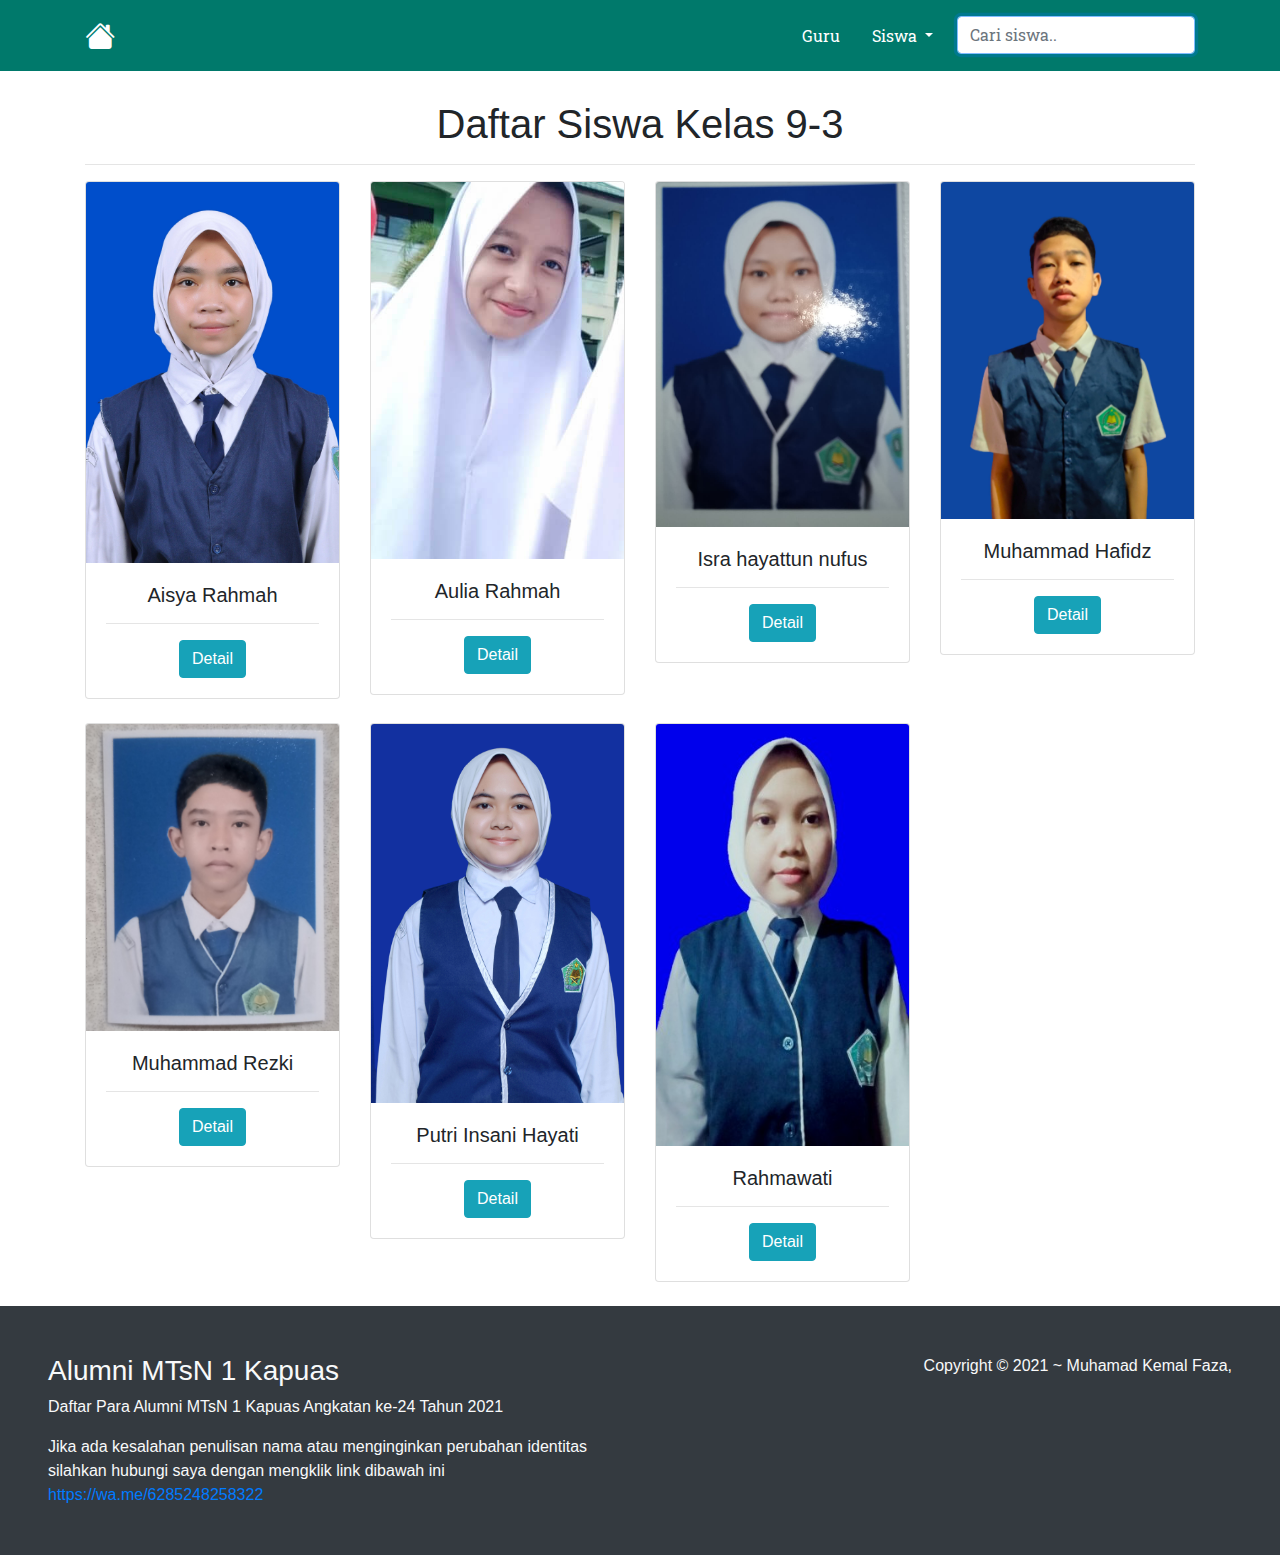
<file: siswa/kelas93.html>
<!DOCTYPE html>
<html lang="en">

	<head>
		<!-- Required meta tags -->
		<meta charset="utf-8">
		<meta name="viewport" content="width=device-width, initial-scale=1, shrink-to-fit=no">
		<meta name="description" content="Alumni MTsN 1 Kapuas Angkatan ke-24 | Kelas 9-3">
		<meta name="keywords" content="alumni mtsn 1 kapuas angkatan 24 kelas 93">

		<!-- Bootstrap CSS -->
		<link rel=" stylesheet" href="../css/bootstrap.min.css">

		<!-- Bootstrap Icons -->
		<link rel="stylesheet" href="https://cdn.jsdelivr.net/npm/bootstrap-icons@1.4.1/font/bootstrap-icons.css">

		<!-- Google Fonts -->
		<link rel="preconnect" href="https://fonts.gstatic.com">
		<link href="https://fonts.googleapis.com/css2?family=Roboto+Slab:wght@500&display=swap" rel="stylesheet">

		<!-- Favicon -->
		<link rel="shortcut icon" href="../img/logo/favicon.ico">

		<!-- My CSS -->
		<link rel="stylesheet" href="../css/siswa.css">

		<title>Alumni MTsN 1 Kapuas Angkatan ke-24 | Kelas 9-3</title>
	</head>

	<body>

		<!-- jQuery -->
		<script src="https://code.jquery.com/jquery-3.6.0.min.js"
			integrity="sha256-/xUj+3OJU5yExlq6GSYGSHk7tPXikynS7ogEvDej/m4=" crossorigin="anonymous"></script>

		<!-- Bootstrap Bundle -->
		<script src="../js/bootstrap.bundle.min.js"></script>

		<!-- My Script -->
		<script src="../js/siswa.js"></script>
		<script>
			tampilBodySiswa("9-3")
		</script>
	</body>

</html>
</file>
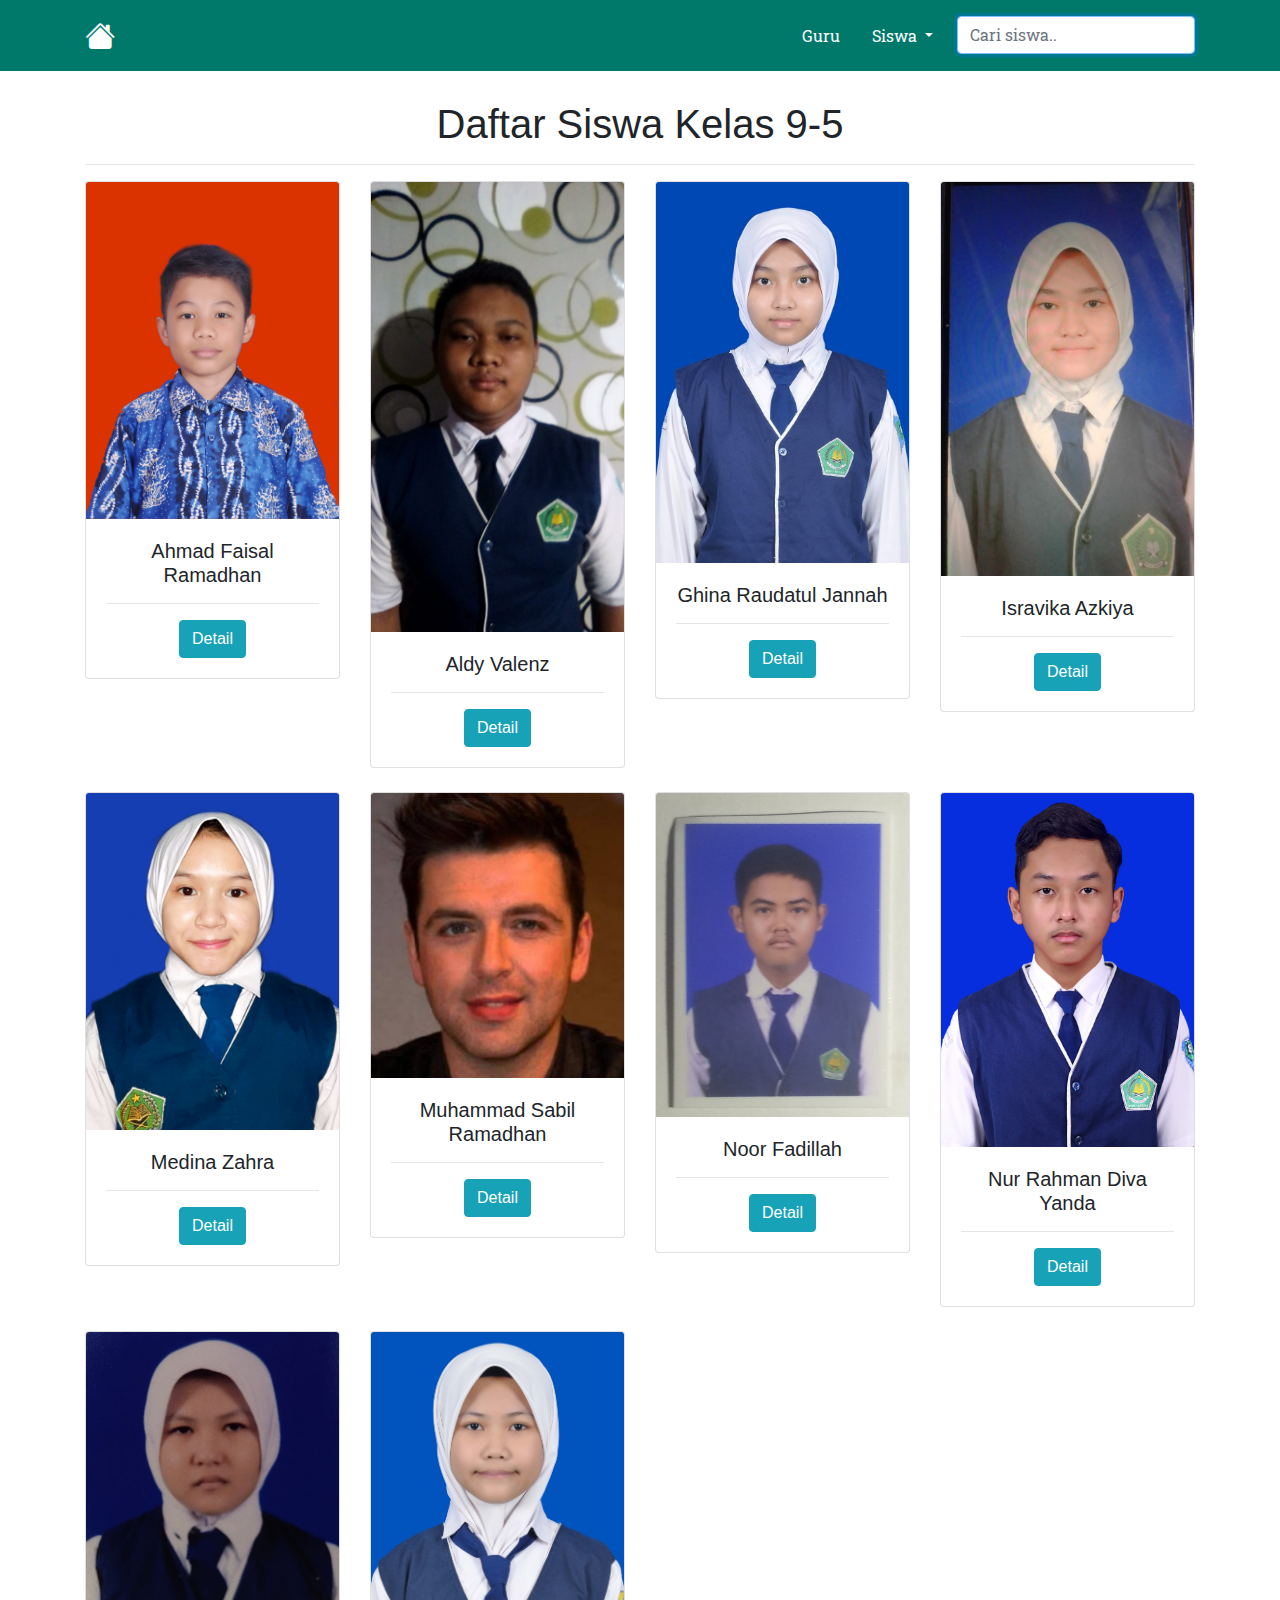
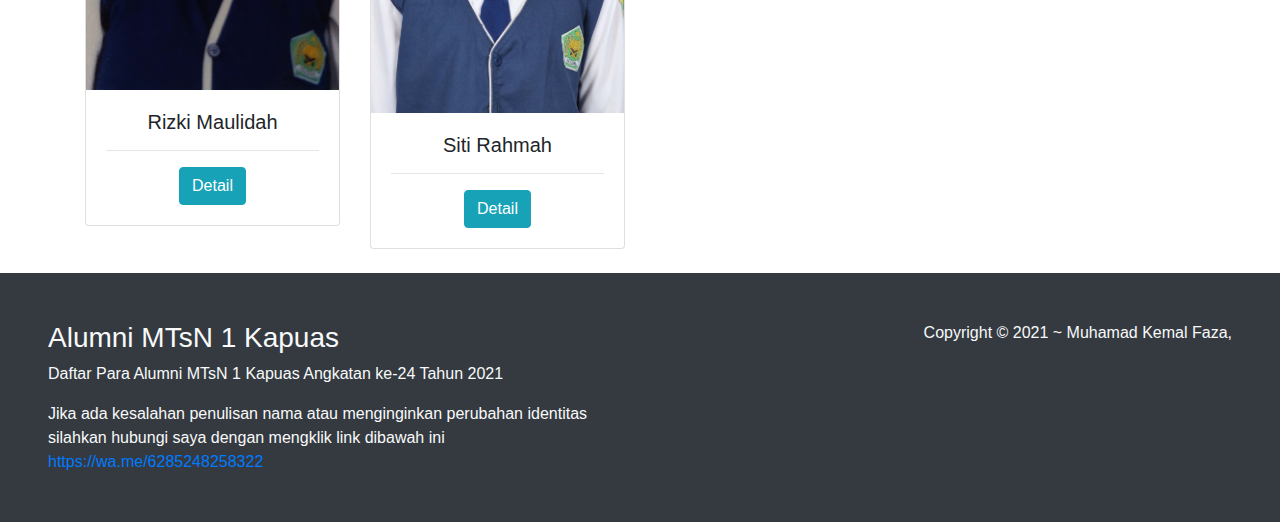
<file: siswa/kelas95.html>
<!DOCTYPE html>
<html lang="en">

	<head>
		<!-- Required meta tags -->
		<meta charset="utf-8">
		<meta name="viewport" content="width=device-width, initial-scale=1, shrink-to-fit=no">
		<meta name="description" content="Alumni MTsN 1 Kapuas Angkatan ke-24 | Kelas 9-5">
		<meta name="keywords" content="alumni mtsn 1 kapuas angkatan 24 kelas 95">

		<!-- Bootstrap CSS -->
		<link rel="stylesheet" href="../css/bootstrap.min.css">

		<!-- Bootstrap Icons -->
		<link rel="stylesheet" href="https://cdn.jsdelivr.net/npm/bootstrap-icons@1.4.1/font/bootstrap-icons.css">

		<!-- Google Fonts -->
		<link rel="preconnect" href="https://fonts.gstatic.com">
		<link href="https://fonts.googleapis.com/css2?family=Roboto+Slab:wght@500&display=swap" rel="stylesheet">

		<!-- Favicon -->
		<link rel="shortcut icon" href="../img/logo/favicon.ico">

		<!-- My CSS -->
		<link rel="stylesheet" href="../css/siswa.css">

		<title>Alumni MTsN 1 Kapuas Angkatan ke-24 | Kelas 9-5</title>
	</head>

	<body>


		<!-- jQuery -->
		<script src="https://code.jquery.com/jquery-3.6.0.min.js"
			integrity="sha256-/xUj+3OJU5yExlq6GSYGSHk7tPXikynS7ogEvDej/m4=" crossorigin="anonymous"></script>

		<!-- Bootstrap Bundle -->
		<script src="../js/bootstrap.bundle.min.js"></script>

		<!-- My Script -->
		<script src="../js/siswa.js"></script>
		<script>
			tampilBodySiswa("9-5")
		</script>
	</body>

</html>
</file>
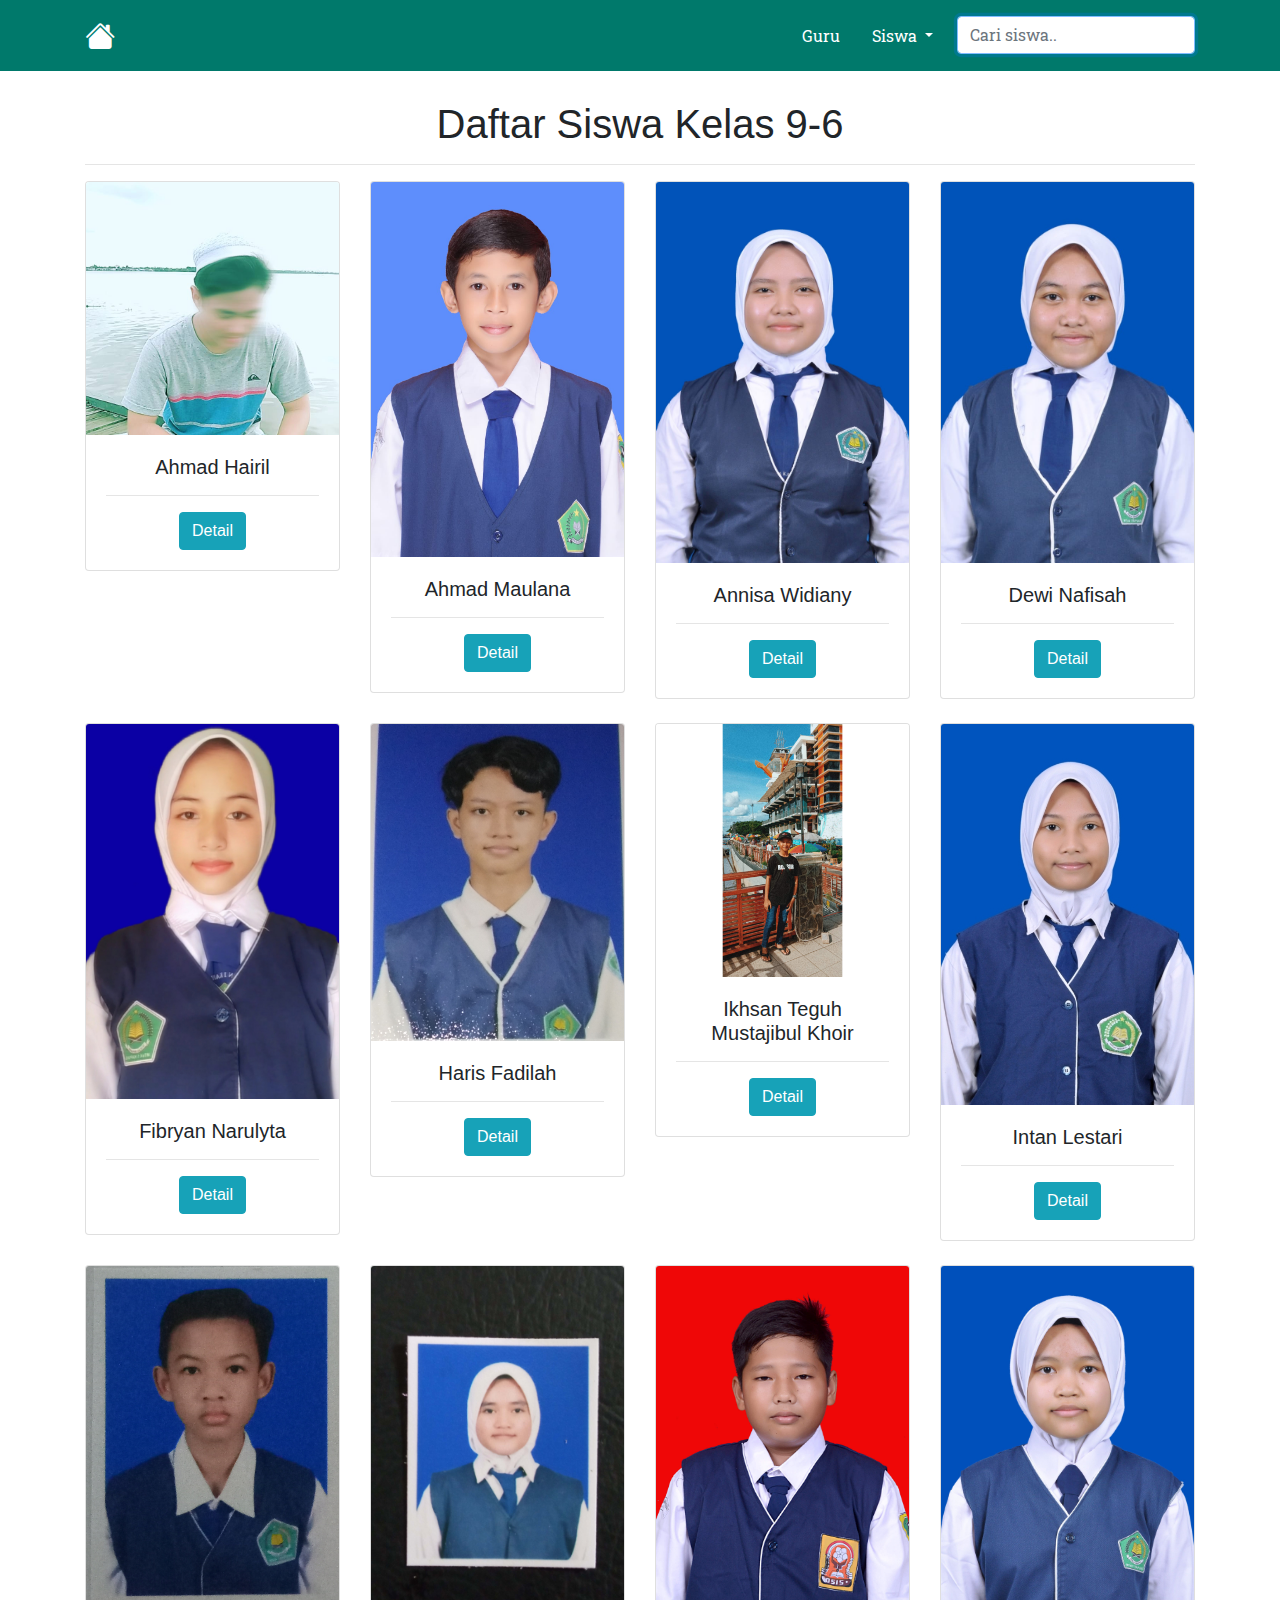
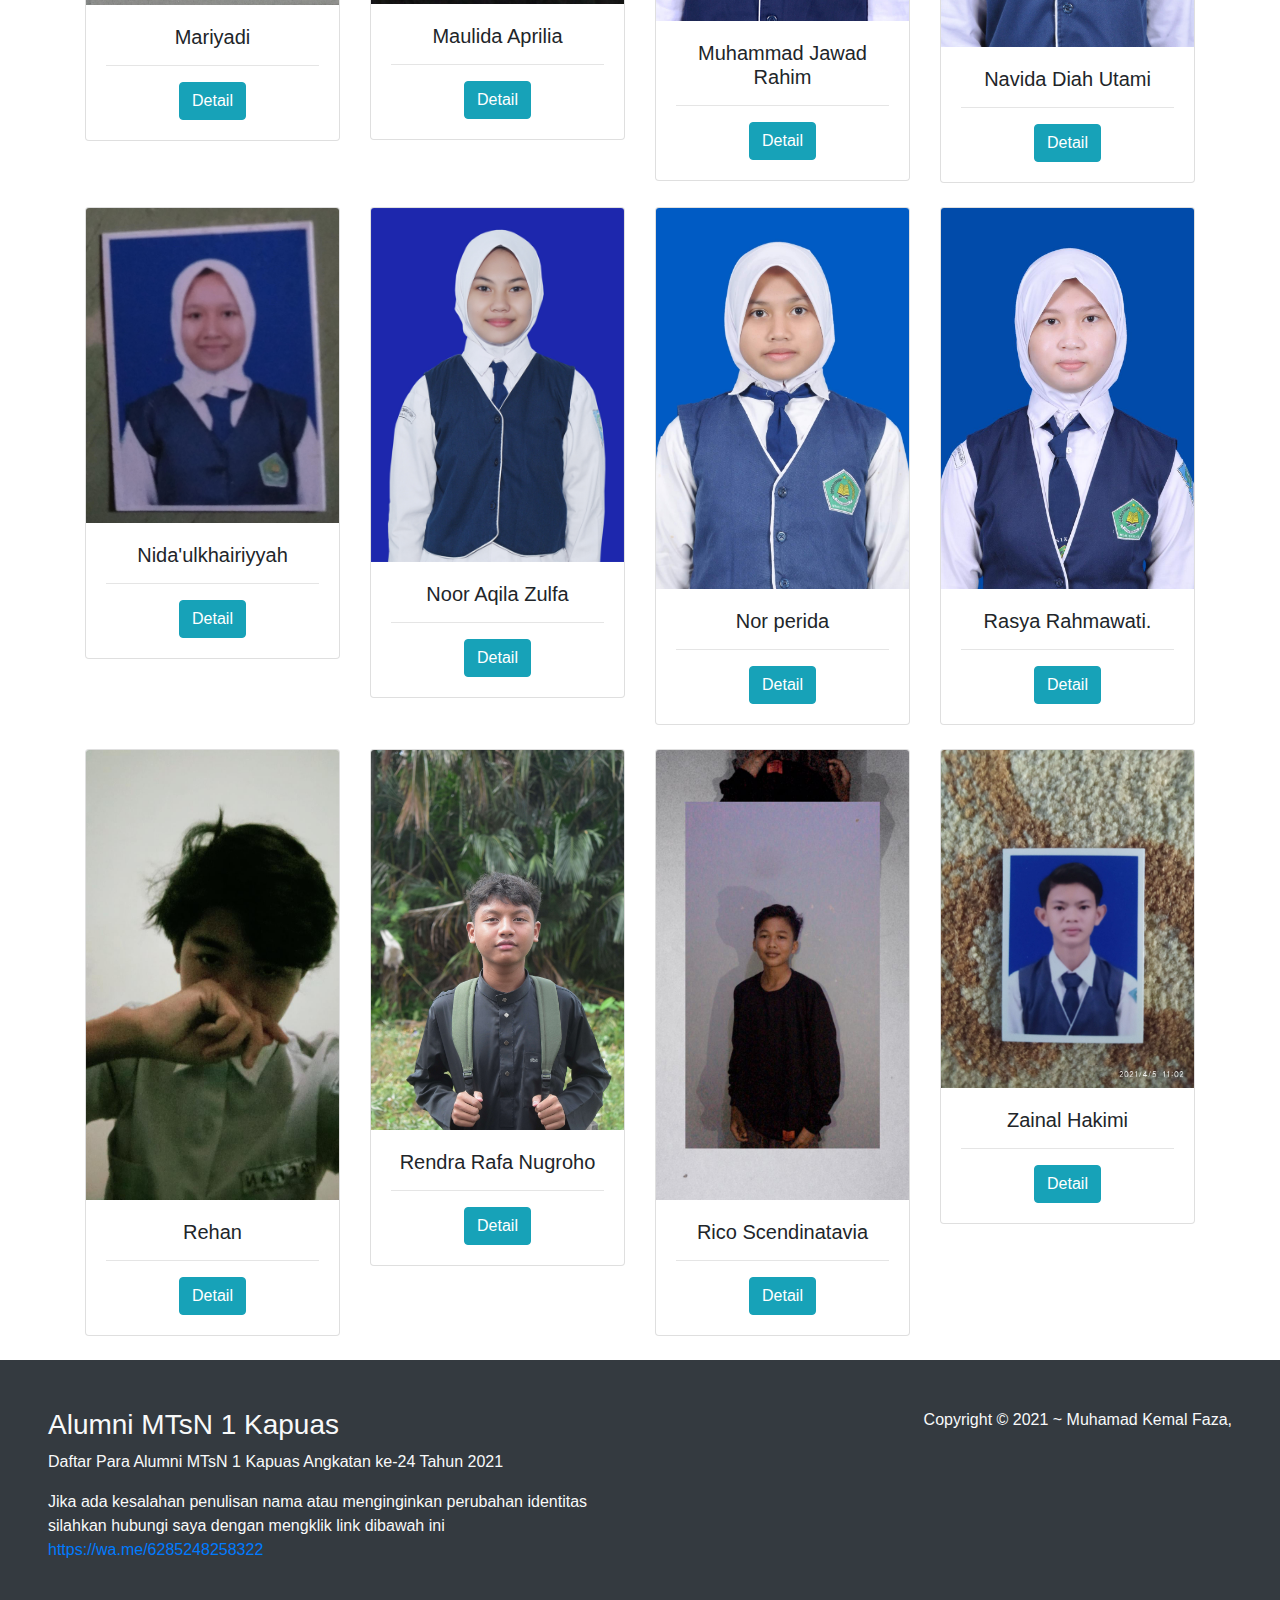
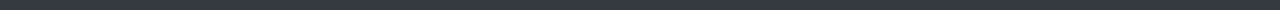
<file: siswa/kelas96.html>
<!DOCTYPE html>
<html lang="en">

	<head>
		<!-- Required meta tags -->
		<meta charset="utf-8">
		<meta name="viewport" content="width=device-width, initial-scale=1, shrink-to-fit=no">
		<meta name="description" content="Alumni MTsN 1 Kapuas Angkatan ke-24 | Kelas 9-6">
		<meta name="keywords" content="alumni mtsn 1 kapuas angkatan 24 kelas 96">

		<!-- Bootstrap CSS -->
		<link rel="stylesheet" href="../css/bootstrap.min.css">

		<!-- Bootstrap Icons -->
		<link rel="stylesheet" href="https://cdn.jsdelivr.net/npm/bootstrap-icons@1.4.1/font/bootstrap-icons.css">

		<!-- Google Fonts -->
		<link rel="preconnect" href="https://fonts.gstatic.com">
		<link href="https://fonts.googleapis.com/css2?family=Roboto+Slab:wght@500&display=swap" rel="stylesheet">

		<!-- Favicon -->
		<link rel="shortcut icon" href="../img/logo/favicon.ico">

		<!-- My CSS -->
		<link rel="stylesheet" href="../css/siswa.css">

		<title>Alumni MTsN 1 Kapuas Angkatan ke-24 | Kelas 9-6</title>
	</head>

	<body>


		<!-- jQuery -->
		<script src="https://code.jquery.com/jquery-3.6.0.min.js"
			integrity="sha256-/xUj+3OJU5yExlq6GSYGSHk7tPXikynS7ogEvDej/m4=" crossorigin="anonymous"></script>

		<!-- Bootstrap Bundle -->
		<script src="../js/bootstrap.bundle.min.js"></script>

		<!-- My Script -->
		<script src="../js/siswa.js"></script>
		<script>
			tampilBodySiswa("9-6")
		</script>
	</body>

</html>
</file>
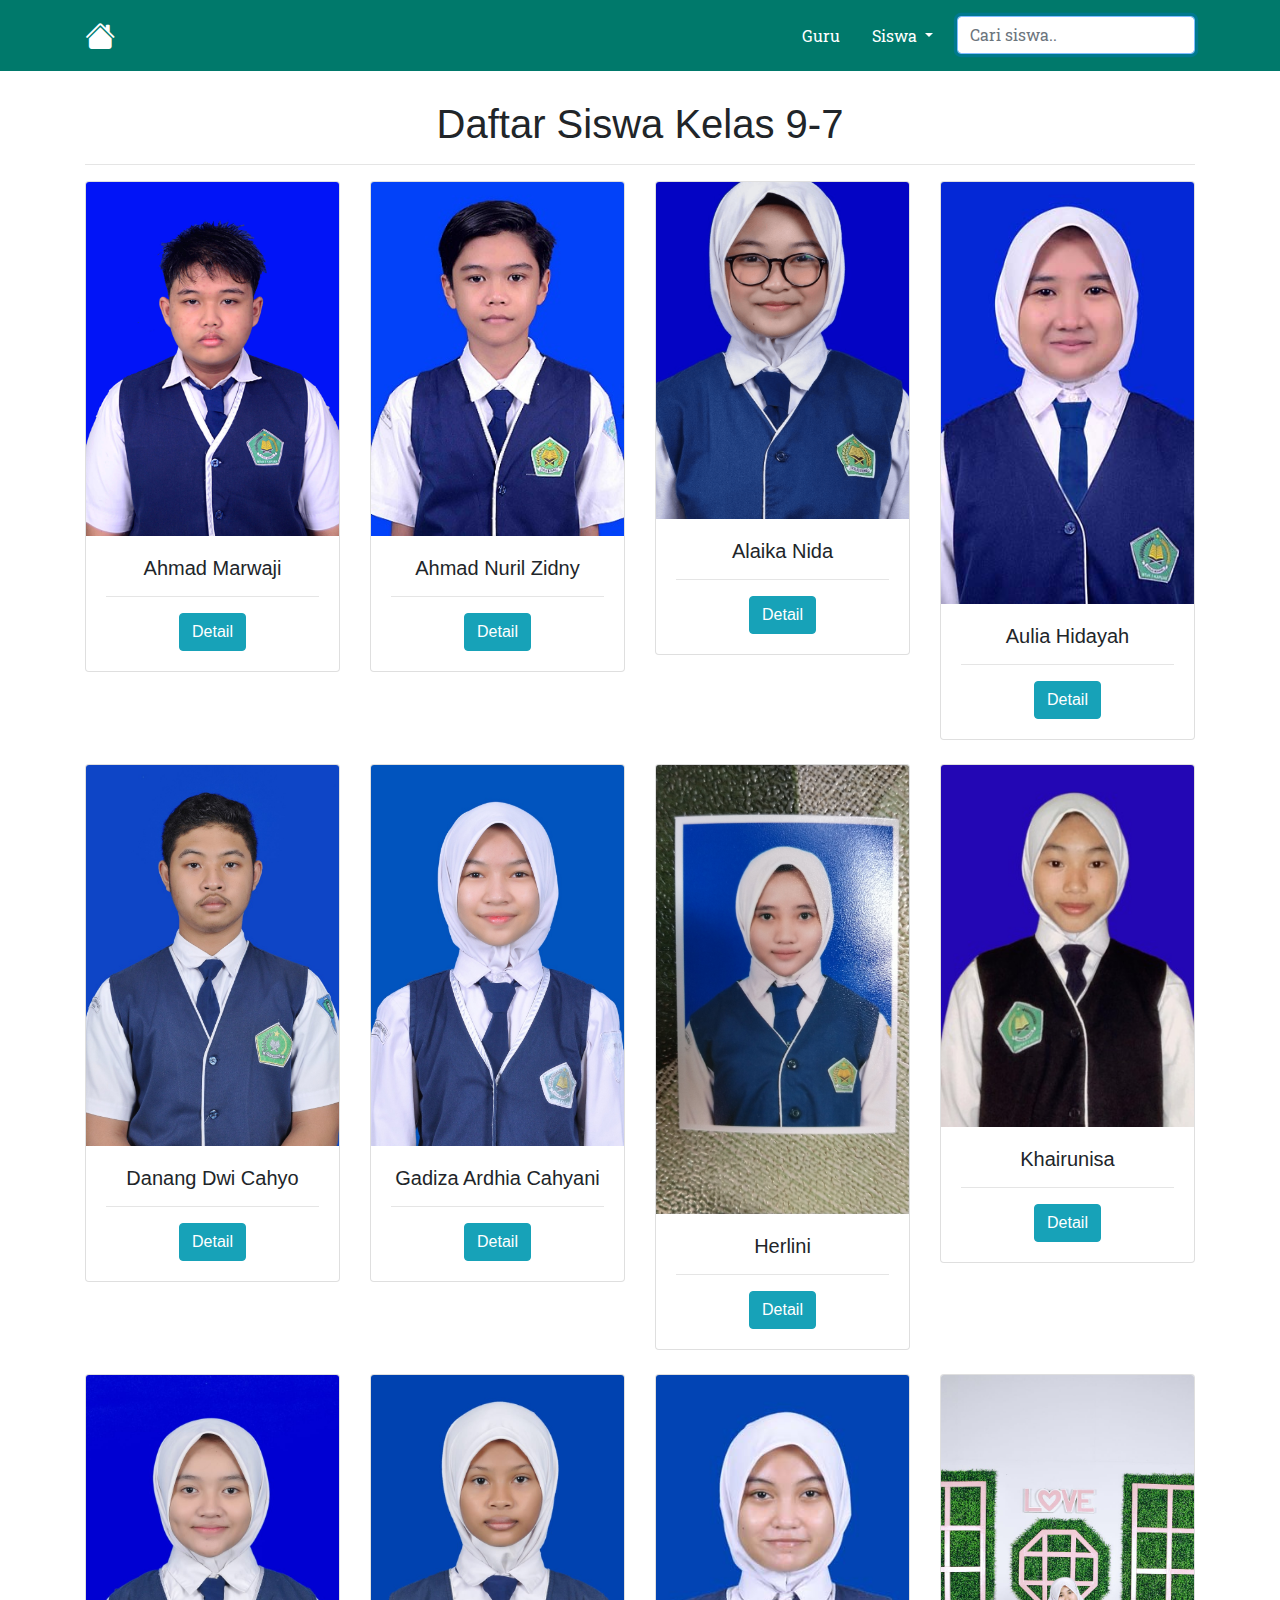
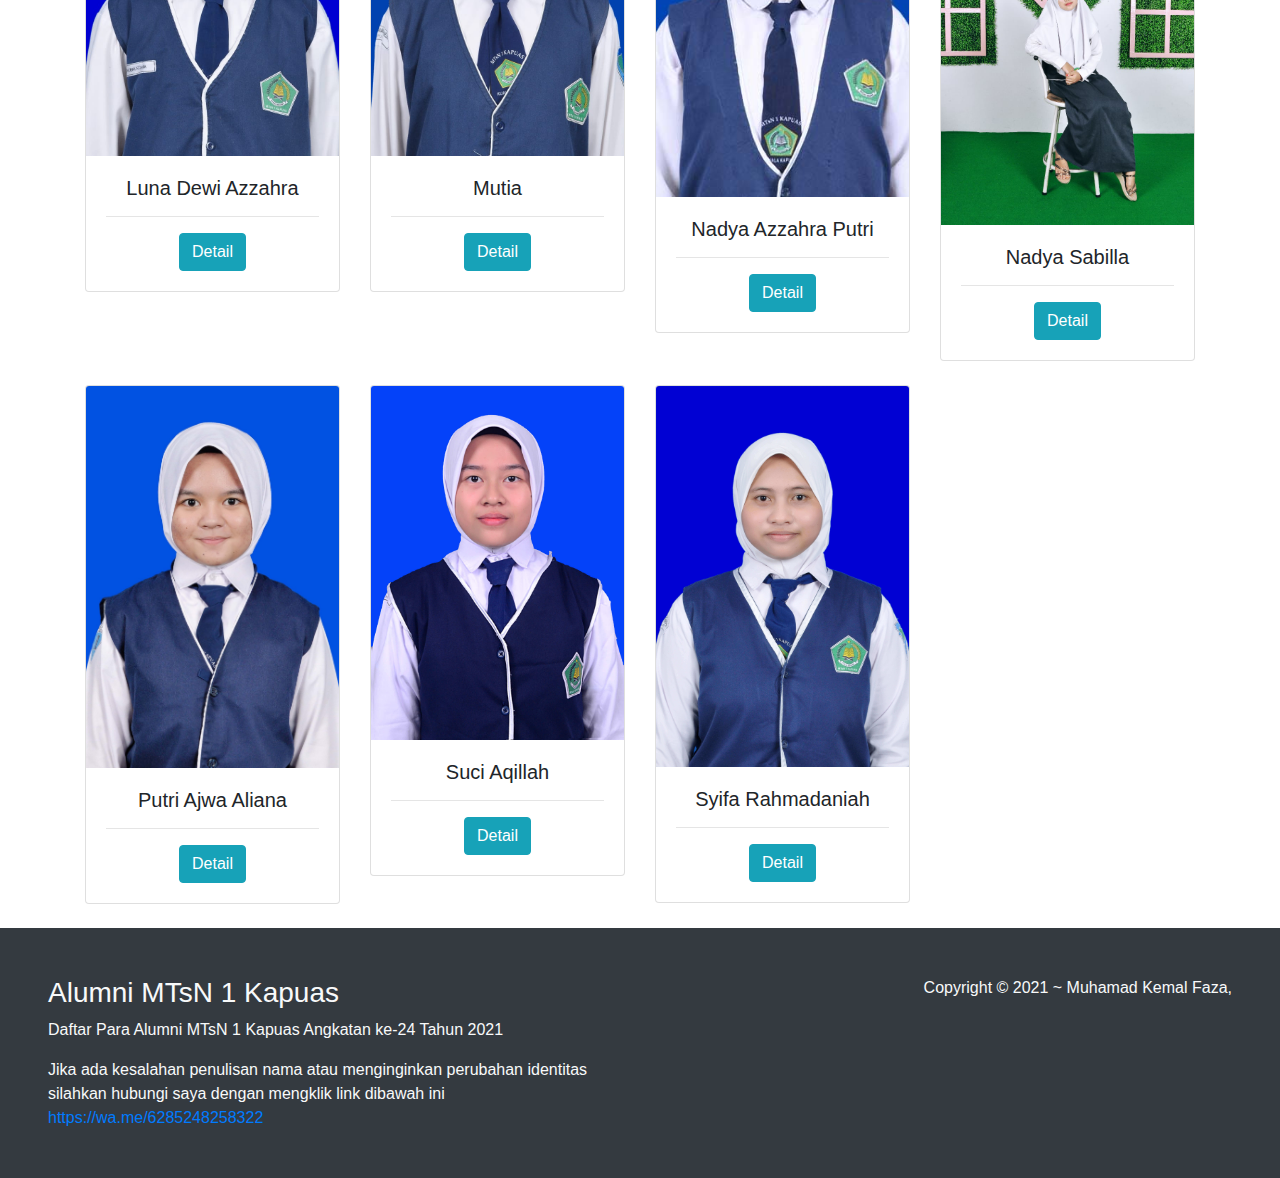
<file: siswa/kelas97.html>
<!DOCTYPE html>
<html lang="en">

	<head>
		<!-- Required meta tags -->
		<meta charset="utf-8">
		<meta name="viewport" content="width=device-width, initial-scale=1, shrink-to-fit=no">
		<meta name="description" content="Alumni MTsN 1 Kapuas Angkatan ke-24 | Kelas 9-7">
		<meta name="keywords" content="alumni mtsn 1 kapuas angkatan 24 kelas 97">

		<!-- Bootstrap CSS -->
		<link rel="stylesheet" href="../css/bootstrap.min.css">

		<!-- Bootstrap Icons -->
		<link rel="stylesheet" href="https://cdn.jsdelivr.net/npm/bootstrap-icons@1.4.1/font/bootstrap-icons.css">

		<!-- Google Fonts -->
		<link rel="preconnect" href="https://fonts.gstatic.com">
		<link href="https://fonts.googleapis.com/css2?family=Roboto+Slab:wght@500&display=swap" rel="stylesheet">

		<!-- Favicon -->
		<link rel="shortcut icon" href="../img/logo/favicon.ico">

		<!-- My CSS -->
		<link rel="stylesheet" href="../css/siswa.css">

		<title>Alumni MTsN 1 Kapuas Angkatan ke-24 | Kelas 9-7</title>
	</head>

	<body>


		<!-- jQuery -->
		<script src="https://code.jquery.com/jquery-3.6.0.min.js"
			integrity="sha256-/xUj+3OJU5yExlq6GSYGSHk7tPXikynS7ogEvDej/m4=" crossorigin="anonymous"></script>

		<!-- Bootstrap Bundle -->
		<script src="../js/bootstrap.bundle.min.js"></script>

		<!-- My Script -->
		<script src="../js/siswa.js"></script>
		<script>
			tampilBodySiswa("9-7")
		</script>
	</body>

</html>
</file>
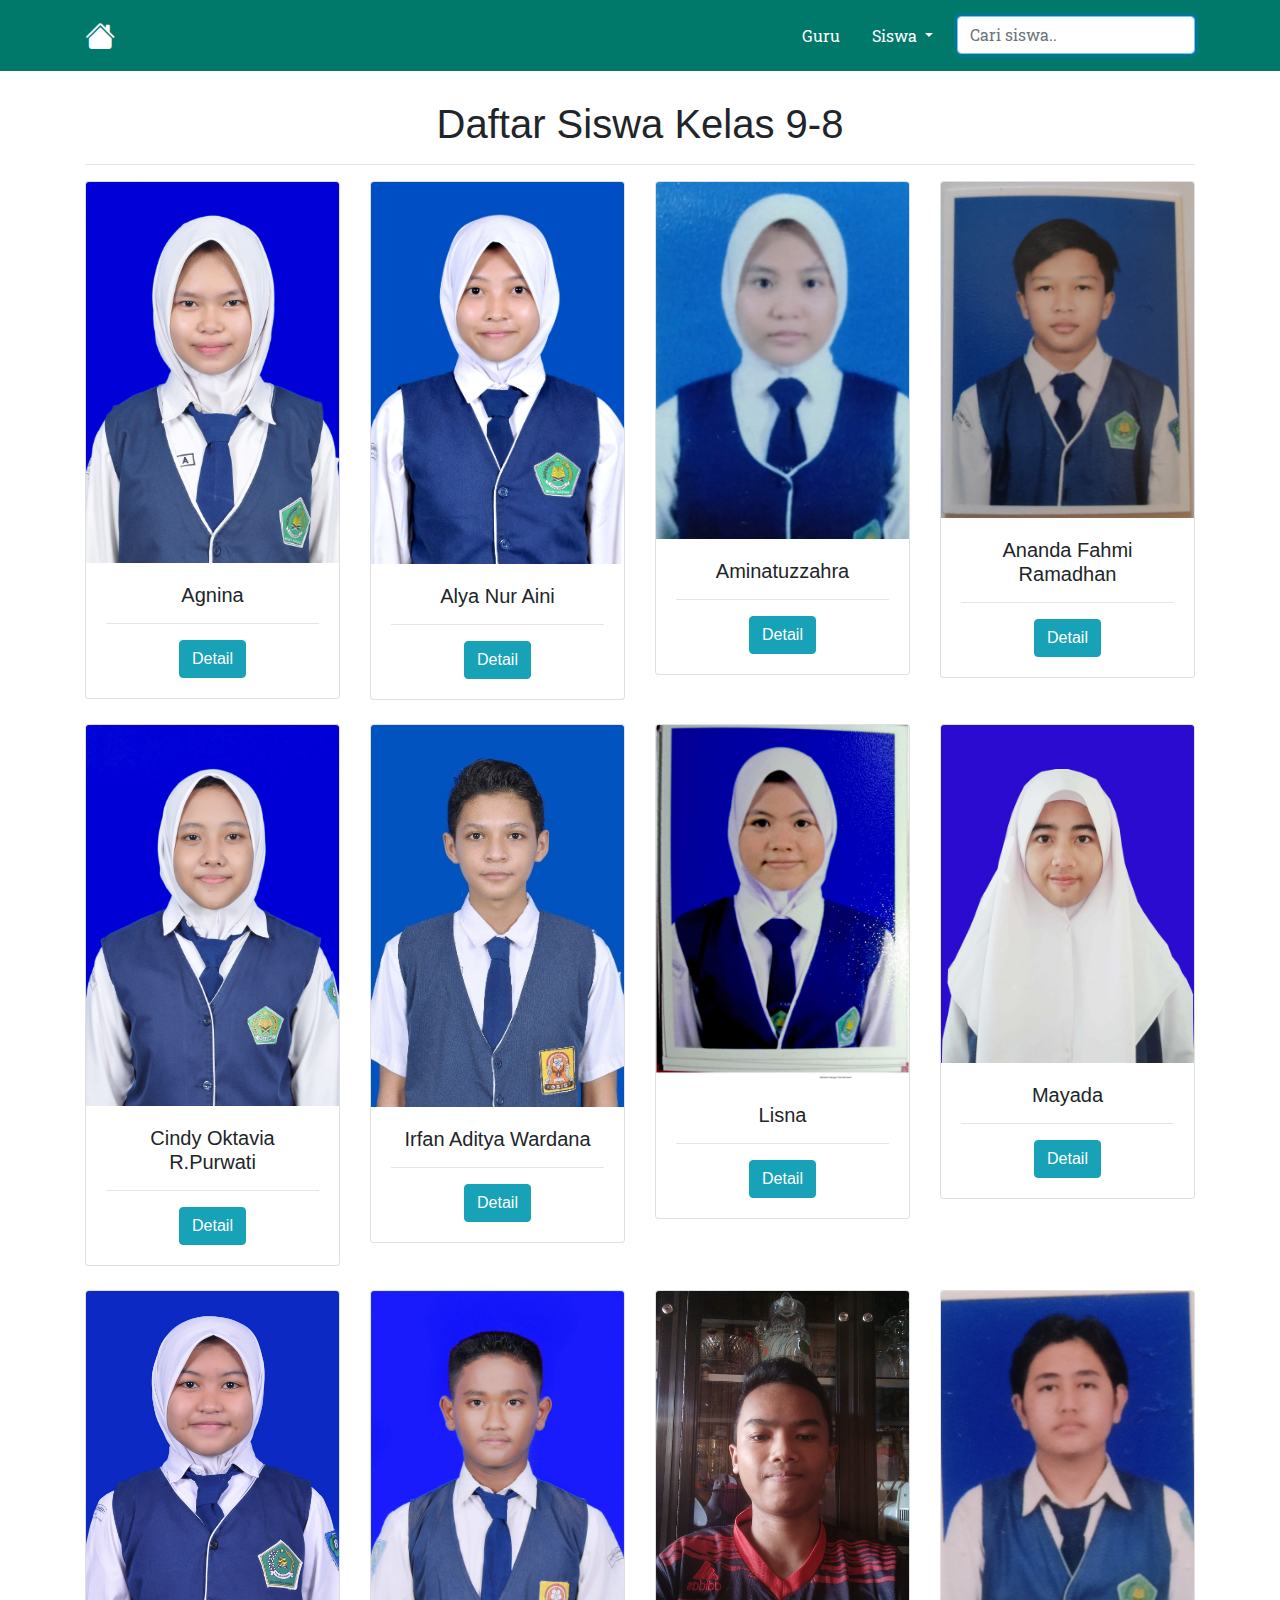
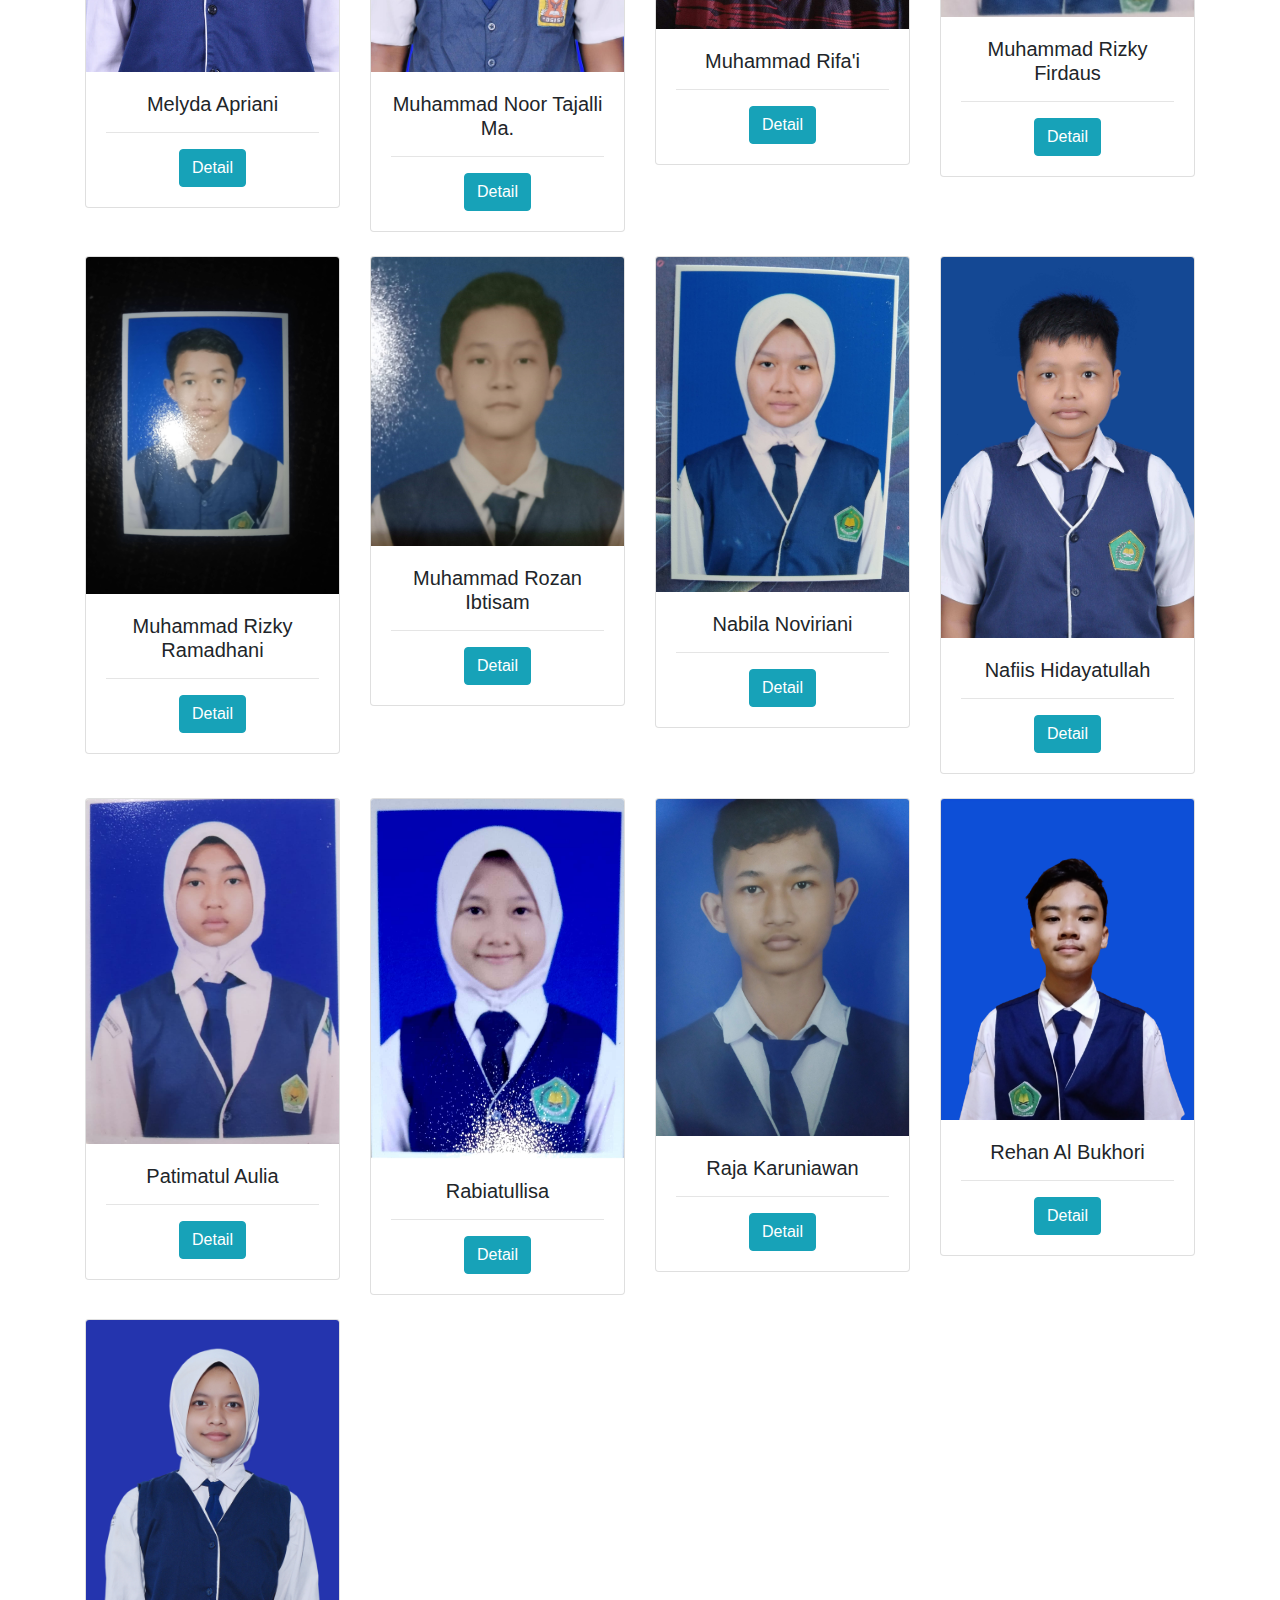
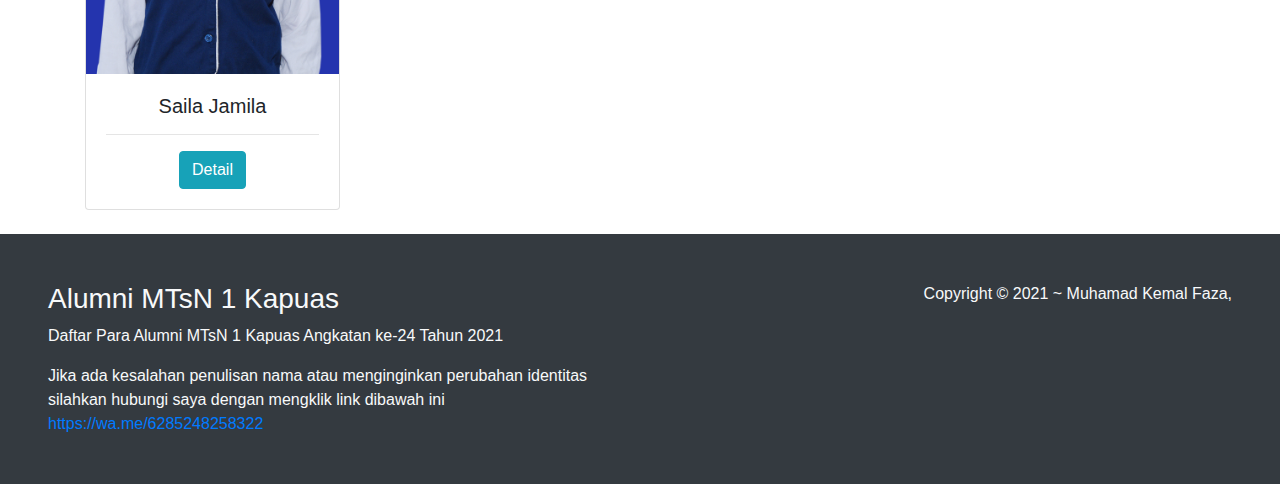
<file: siswa/kelas98.html>
<!DOCTYPE html>
<html lang="en">

	<head>
		<!-- Required meta tags -->
		<meta charset="utf-8">
		<meta name="viewport" content="width=device-width, initial-scale=1, shrink-to-fit=no">
		<meta name="description" content="Alumni MTsN 1 Kapuas Angkatan ke-24 | Kelas 9-8">
		<meta name="keywords" content="alumni mtsn 1 kapuas angkatan 24 kelas 98">

		<!-- Bootstrap CSS -->
		<link rel="stylesheet" href="../css/bootstrap.min.css">

		<!-- Bootstrap Icons -->
		<link rel="stylesheet" href="https://cdn.jsdelivr.net/npm/bootstrap-icons@1.4.1/font/bootstrap-icons.css">

		<!-- Google Fonts -->
		<link rel="preconnect" href="https://fonts.gstatic.com">
		<link href="https://fonts.googleapis.com/css2?family=Roboto+Slab:wght@500&display=swap" rel="stylesheet">

		<!-- Favicon -->
		<link rel="shortcut icon" href="../img/logo/favicon.ico">

		<!-- My CSS -->
		<link rel="stylesheet" href="../css/siswa.css">

		<title>Alumni MTsN 1 Kapuas Angkatan ke-24 | Kelas 9-8</title>
	</head>

	<body>


		<!-- jQuery -->
		<script src="https://code.jquery.com/jquery-3.6.0.min.js"
			integrity="sha256-/xUj+3OJU5yExlq6GSYGSHk7tPXikynS7ogEvDej/m4=" crossorigin="anonymous"></script>

		<!-- Bootstrap Bundle -->
		<script src="../js/bootstrap.bundle.min.js"></script>

		<!-- My Script -->
		<script src="../js/siswa.js"></script>
		<script>
			tampilBodySiswa("9-8")
		</script>
	</body>

</html>
</file>
<file: css/style.css>
nav {
    font-family: Roboto Slab;
    transition: .5s;
}

.bi-house-fill {
    font-size: 30px;
}

.jumbotron {
    background-image: url('../img/home/jumbotron.jpg');
    min-height: 500px;
    padding-top: 190px;
    overflow: hidden;
    background-position: center;
    background-repeat: no-repeat;
    background-size: cover;
}

.jumbotron h1,
.jumbotron p {
    text-shadow: 5px 5px 5px rgba(0, 0, 0, 0.5);
    background-color: rgba(77, 182, 172, 0.7);
    width: fit-content;
}

hr {
    border-top: 2px solid rgba(0, 0, 0, .3);
    width: 50%;
}

.galeri {
    background-color: #4db6ac;
}

@media only screen and (min-width: 1000px) {

    .jumbotron {
        margin-top: -72px;
        overflow: hidden;
    }

}
</file>
<file: css/guru.css>
body {
    margin-top: 100px;
}

nav {
    background-color: #00796b !important;
    font-family: Roboto Slab;
}

b {
    font-weight: normal !important;
}

.bi-house-fill {
    font-size: 30px;
}

/* Responsive Breakpoint */
@media screen and (max-width: 992px) {
    #keyword {
        margin: 10px auto;
    }
}
</file>
<file: css/siswa.css>
body {
    margin-top: 100px;
}

nav {
    background-color: #00796b !important;
    font-family: Roboto Slab;
}

b {
    font-weight: normal !important;
}

.bi-house-fill {
    font-size: 30px;
}

/* Responsive Breakpoint */
@media screen and (max-width: 992px) {
    #keyword {
        margin: 10px auto;
    }
}
</file>
